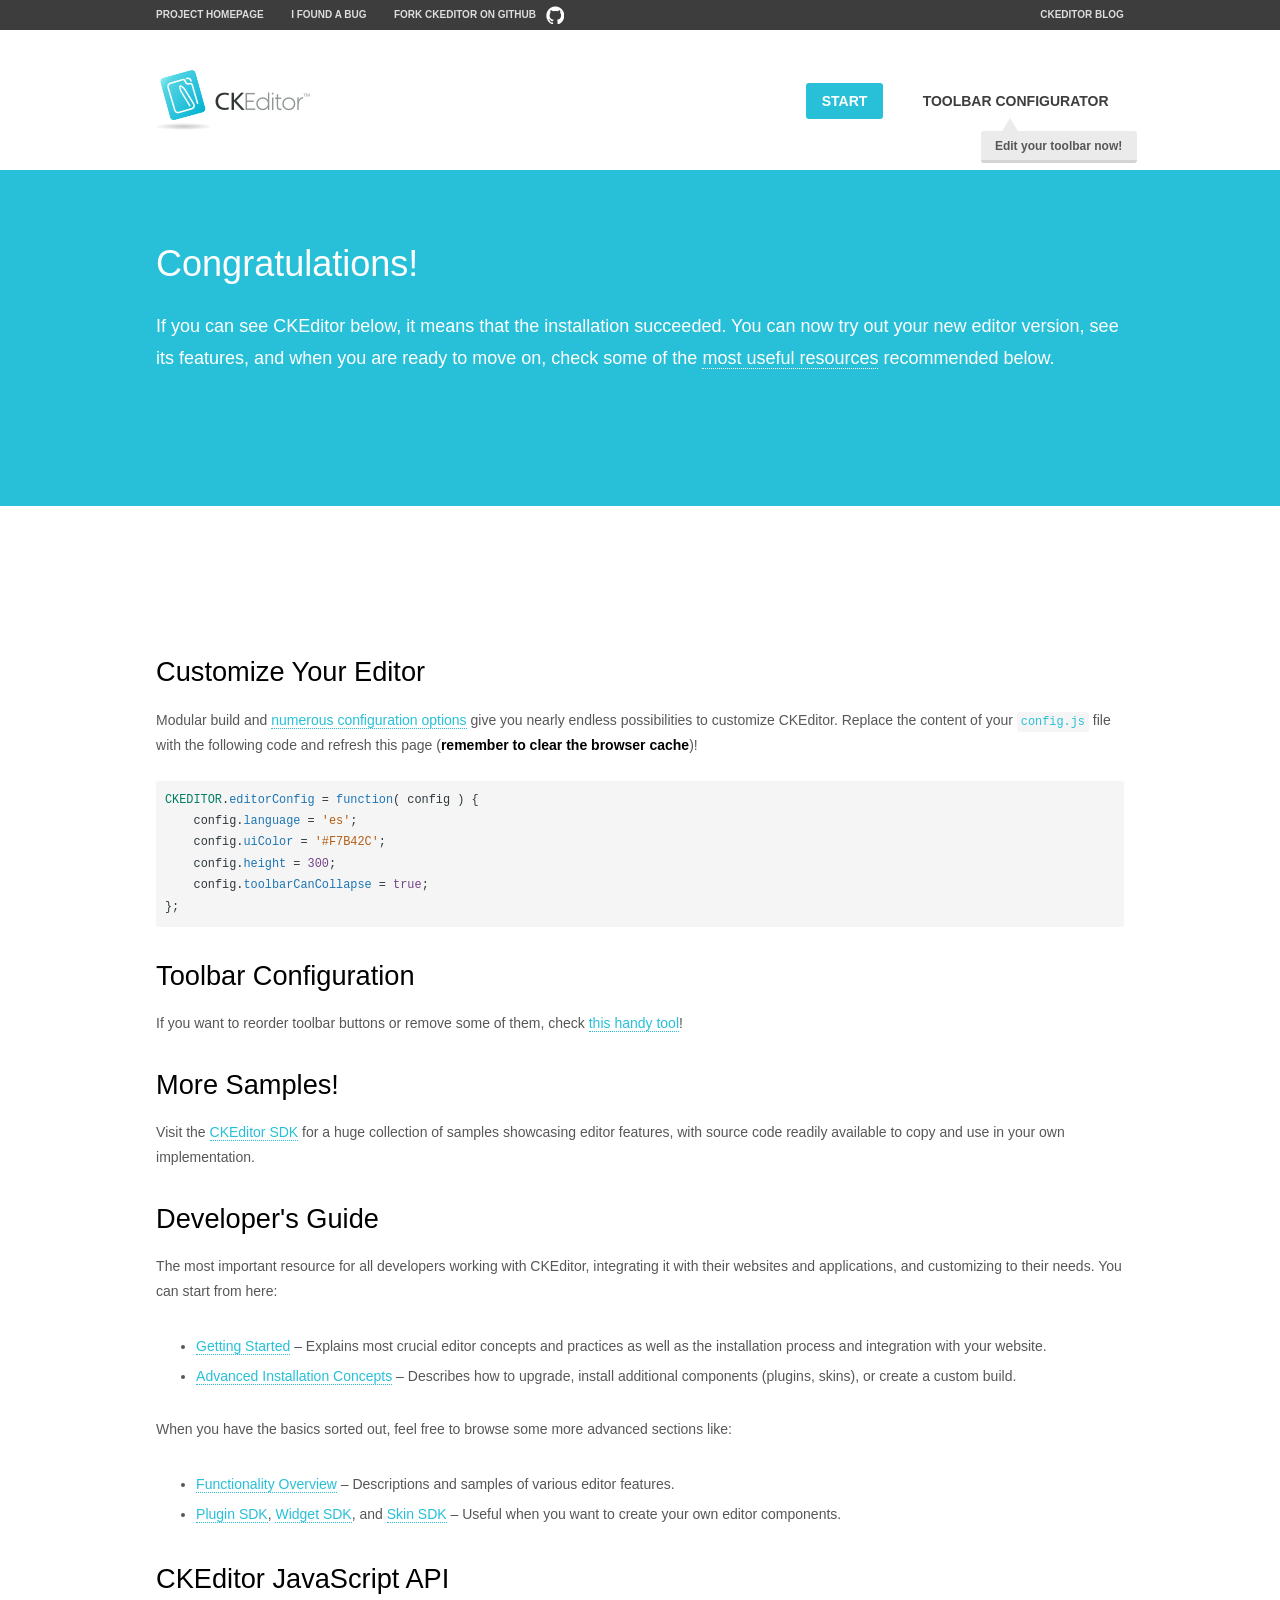
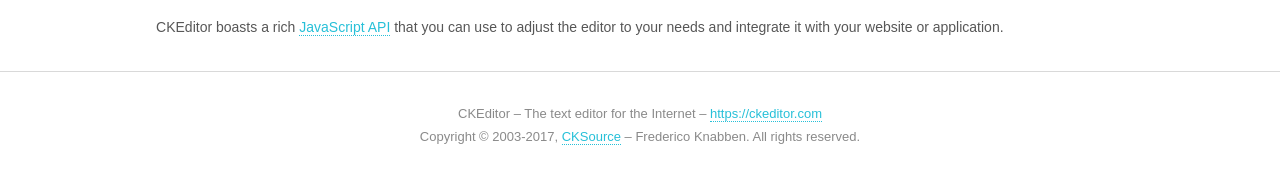
<file: ESL.Web/Scripts/Plugins/ckeditor/samples/index.html>
<!DOCTYPE html>
<!--
Copyright (c) 2003-2017, CKSource - Frederico Knabben. All rights reserved.
For licensing, see LICENSE.md or https://ckeditor.com/legal/ckeditor-oss-license
-->
<html>
<head>
	<meta charset="utf-8">
	<title>CKEditor Sample</title>
	<script src="../ckeditor.js"></script>
	<script src="js/sample.js"></script>
	<link rel="stylesheet" href="css/samples.css">
	<link rel="stylesheet" href="toolbarconfigurator/lib/codemirror/neo.css">
</head>
<body id="main">

<nav class="navigation-a">
	<div class="grid-container">
		<ul class="navigation-a-left grid-width-70">
			<li><a href="https://ckeditor.com/ckeditor-4/">Project Homepage</a></li>
			<li><a href="https://github.com/ckeditor/ckeditor-dev/issues">I found a bug</a></li>
			<li><a href="http://github.com/ckeditor/ckeditor-dev" class="icon-pos-right icon-navigation-a-github">Fork CKEditor on GitHub</a></li>
		</ul>
		<ul class="navigation-a-right grid-width-30">
			<li><a href="https://ckeditor.com/blog/">CKEditor Blog</a></li>
		</ul>
	</div>
</nav>

<header class="header-a">
	<div class="grid-container">
		<h1 class="header-a-logo grid-width-30">
			<a href="index.html"><img src="img/logo.png" alt="CKEditor Sample"></a>
		</h1>

		<nav class="navigation-b grid-width-70">
			<ul>
				<li><a href="index.html" class="button-a button-a-background">Start</a></li>
				<li><a href="toolbarconfigurator/index.html" class="button-a">Toolbar configurator <span class="balloon-a balloon-a-nw">Edit your toolbar now!</span></a></li>
			</ul>
		</nav>
	</div>
</header>

<main>
	<div class="adjoined-top">
		<div class="grid-container">
			<div class="content grid-width-100">
				<h1>Congratulations!</h1>
				<p>
					If you can see CKEditor below, it means that the installation succeeded.
					You can now try out your new editor version, see its features, and when you are ready to move on, check some of the <a href="#sample-customize">most useful resources</a> recommended below.
				</p>
			</div>
		</div>
	</div>
	<div class="adjoined-bottom">
		<div class="grid-container">
			<div class="grid-width-100">
				<div id="editor">
					<h1>Hello world!</h1>
					<p>I'm an instance of <a href="https://ckeditor.com">CKEditor</a>.</p>
				</div>
			</div>
		</div>
	</div>

	<div class="grid-container">
		<div class="content grid-width-100">
			<section id="sample-customize">
				<h2>Customize Your Editor</h2>
				<p>Modular build and <a href="https://docs.ckeditor.com/ckeditor4/docs/#!/guide/dev_configuration">numerous configuration options</a> give you nearly endless possibilities to customize CKEditor. Replace the content of your <code><a href="../config.js">config.js</a></code> file with the following code and refresh this page (<strong>remember to clear the browser cache</strong>)!</p>
		<pre class="cm-s-neo CodeMirror"><code><span style="padding-right: 0.1px;"><span class="cm-variable">CKEDITOR</span>.<span class="cm-property">editorConfig</span> <span class="cm-operator">=</span> <span class="cm-keyword">function</span>( <span class="cm-def">config</span> ) {</span>
<span style="padding-right: 0.1px;"><span class="cm-tab">	</span><span class="cm-variable-2">config</span>.<span class="cm-property">language</span> <span class="cm-operator">=</span> <span class="cm-string">'es'</span>;</span>
<span style="padding-right: 0.1px;"><span class="cm-tab">	</span><span class="cm-variable-2">config</span>.<span class="cm-property">uiColor</span> <span class="cm-operator">=</span> <span class="cm-string">'#F7B42C'</span>;</span>
<span style="padding-right: 0.1px;"><span class="cm-tab">	</span><span class="cm-variable-2">config</span>.<span class="cm-property">height</span> <span class="cm-operator">=</span> <span class="cm-number">300</span>;</span>
<span style="padding-right: 0.1px;"><span class="cm-tab">	</span><span class="cm-variable-2">config</span>.<span class="cm-property">toolbarCanCollapse</span> <span class="cm-operator">=</span> <span class="cm-atom">true</span>;</span>
<span style="padding-right: 0.1px;">};</span></code></pre>
			</section>

			<section>
				<h2>Toolbar Configuration</h2>
				<p>If you want to reorder toolbar buttons or remove some of them, check <a href="toolbarconfigurator/index.html">this handy tool</a>!</p>
			</section>

			<section>
				<h2>More Samples!</h2>
				<p>Visit the <a href="https://sdk.ckeditor.com">CKEditor SDK</a> for a huge collection of samples showcasing editor features, with source code readily available to copy and use in your own implementation.</p>
			</section>

			<section>
				<h2>Developer's Guide</h2>
				<p>The most important resource for all developers working with CKEditor, integrating it with their websites and applications, and customizing to their needs. You can start from here:</p>
				<ul>
					<li><a href="https://docs.ckeditor.com/ckeditor4/docs/#!/guide/dev_installation">Getting Started</a> &ndash; Explains most crucial editor concepts and practices as well as the installation process and integration with your website.</li>
					<li><a href="https://docs.ckeditor.com/ckeditor4/docs/#!/guide/dev_advanced_installation">Advanced Installation Concepts</a> &ndash; Describes how to upgrade, install additional components (plugins, skins), or create a custom build.</li>
				</ul>
					<p>When you have the basics sorted out, feel free to browse some more advanced sections like:</p>
				<ul>
					<li><a href="https://docs.ckeditor.com/ckeditor4/docs/#!/guide/dev_features">Functionality Overview</a> &ndash; Descriptions and samples of various editor features.</li>
					<li><a href="https://docs.ckeditor.com/ckeditor4/docs/#!/guide/plugin_sdk_intro">Plugin SDK</a>, <a href="https://docs.ckeditor.com/ckeditor4/docs/#!/guide/widget_sdk_intro">Widget SDK</a>, and <a href="https://docs.ckeditor.com/ckeditor4/docs/#!/guide/skin_sdk_intro">Skin SDK</a> &ndash; Useful when you want to create your own editor components.</li>
				</ul>
			</section>

			<section>
				<h2>CKEditor JavaScript API</h2>
				<p>CKEditor boasts a rich <a href="https://docs.ckeditor.com/ckeditor4/docs/#!/api">JavaScript API</a> that you can use to adjust the editor to your needs and integrate it with your website or application.</p>
			</section>
		</div>
	</div>
</main>

<footer class="footer-a grid-container">
	<div class="grid-container">
		<p class="grid-width-100">
			CKEditor &ndash; The text editor for the Internet &ndash; <a class="samples" href="https://ckeditor.com/">https://ckeditor.com</a>
		</p>
		<p class="grid-width-100" id="copy">
			Copyright &copy; 2003-2017, <a class="samples" href="https://cksource.com/">CKSource</a> &ndash; Frederico Knabben. All rights reserved.
		</p>
	</div>
</footer>
<script>
	initSample();
</script>

</body>
</html>
</file>
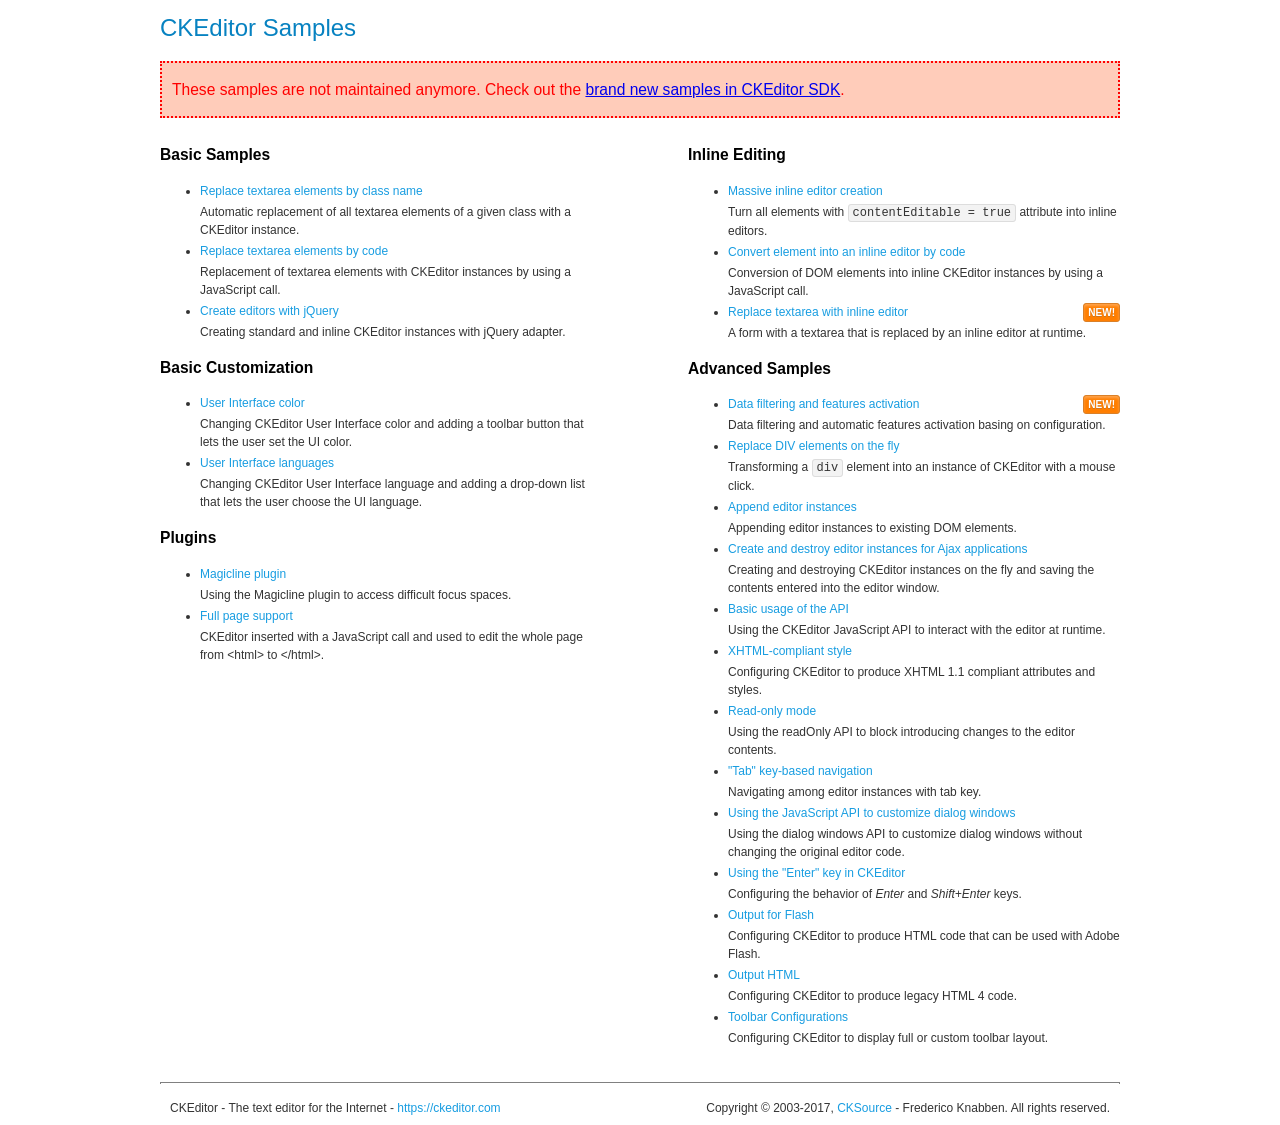
<file: ESL.Web/Scripts/Plugins/ckeditor/samples/old/index.html>
<!DOCTYPE html>
<!--
Copyright (c) 2003-2017, CKSource - Frederico Knabben. All rights reserved.
For licensing, see LICENSE.md or https://ckeditor.com/legal/ckeditor-oss-license
-->
<html>
<head>
	<meta charset="utf-8">
	<title>CKEditor Samples</title>
	<link rel="stylesheet" href="sample.css">
</head>
<body>
	<h1 class="samples">
		CKEditor Samples
	</h1>
	<div class="warning deprecated">
		These samples are not maintained anymore. Check out the <a href="https://sdk.ckeditor.com/">brand new samples in CKEditor SDK</a>.
	</div>
	<div class="twoColumns">
		<div class="twoColumnsLeft">
			<h2 class="samples">
				Basic Samples
			</h2>
			<dl class="samples">
				<dt><a class="samples" href="replacebyclass.html">Replace textarea elements by class name</a></dt>
				<dd>Automatic replacement of all textarea elements of a given class with a CKEditor instance.</dd>

				<dt><a class="samples" href="replacebycode.html">Replace textarea elements by code</a></dt>
				<dd>Replacement of textarea elements with CKEditor instances by using a JavaScript call.</dd>

				<dt><a class="samples" href="jquery.html">Create editors with jQuery</a></dt>
				<dd>Creating standard and inline CKEditor instances with jQuery adapter.</dd>
			</dl>

			<h2 class="samples">
				Basic Customization
			</h2>
			<dl class="samples">
				<dt><a class="samples" href="uicolor.html">User Interface color</a></dt>
				<dd>Changing CKEditor User Interface color and adding a toolbar button that lets the user set the UI color.</dd>

				<dt><a class="samples" href="uilanguages.html">User Interface languages</a></dt>
				<dd>Changing CKEditor User Interface language and adding a drop-down list that lets the user choose the UI language.</dd>
			</dl>


			<h2 class="samples">Plugins</h2>
<dl class="samples">
<dt><a class="samples" href="magicline/magicline.html">Magicline plugin</a></dt>
<dd>Using the Magicline plugin to access difficult focus spaces.</dd>

<dt><a class="samples" href="wysiwygarea/fullpage.html">Full page support</a></dt>
<dd>CKEditor inserted with a JavaScript call and used to edit the whole page from &lt;html&gt; to &lt;/html&gt;.</dd>
</dl>
		</div>
		<div class="twoColumnsRight">
			<h2 class="samples">
				Inline Editing
			</h2>
			<dl class="samples">
				<dt><a class="samples" href="inlineall.html">Massive inline editor creation</a></dt>
				<dd>Turn all elements with <code>contentEditable = true</code> attribute into inline editors.</dd>

				<dt><a class="samples" href="inlinebycode.html">Convert element into an inline editor by code</a></dt>
				<dd>Conversion of DOM elements into inline CKEditor instances by using a JavaScript call.</dd>

				<dt><a class="samples" href="inlinetextarea.html">Replace textarea with inline editor</a> <span class="new">New!</span></dt>
				<dd>A form with a textarea that is replaced by an inline editor at runtime.</dd>

				
			</dl>

			<h2 class="samples">
				Advanced Samples
			</h2>
			<dl class="samples">
				<dt><a class="samples" href="datafiltering.html">Data filtering and features activation</a> <span class="new">New!</span></dt>
				<dd>Data filtering and automatic features activation basing on configuration.</dd>

				<dt><a class="samples" href="divreplace.html">Replace DIV elements on the fly</a></dt>
				<dd>Transforming a <code>div</code> element into an instance of CKEditor with a mouse click.</dd>

				<dt><a class="samples" href="appendto.html">Append editor instances</a></dt>
				<dd>Appending editor instances to existing DOM elements.</dd>

				<dt><a class="samples" href="ajax.html">Create and destroy editor instances for Ajax applications</a></dt>
				<dd>Creating and destroying CKEditor instances on the fly and saving the contents entered into the editor window.</dd>

				<dt><a class="samples" href="api.html">Basic usage of the API</a></dt>
				<dd>Using the CKEditor JavaScript API to interact with the editor at runtime.</dd>

				<dt><a class="samples" href="xhtmlstyle.html">XHTML-compliant style</a></dt>
				<dd>Configuring CKEditor to produce XHTML 1.1 compliant attributes and styles.</dd>

				<dt><a class="samples" href="readonly.html">Read-only mode</a></dt>
				<dd>Using the readOnly API to block introducing changes to the editor contents.</dd>

				<dt><a class="samples" href="tabindex.html">"Tab" key-based navigation</a></dt>
				<dd>Navigating among editor instances with tab key.</dd>


				
<dt><a class="samples" href="dialog/dialog.html">Using the JavaScript API to customize dialog windows</a></dt>
<dd>Using the dialog windows API to customize dialog windows without changing the original editor code.</dd>

<dt><a class="samples" href="enterkey/enterkey.html">Using the &quot;Enter&quot; key in CKEditor</a></dt>
<dd>Configuring the behavior of <em>Enter</em> and <em>Shift+Enter</em> keys.</dd>

<dt><a class="samples" href="htmlwriter/outputforflash.html">Output for Flash</a></dt>
<dd>Configuring CKEditor to produce HTML code that can be used with Adobe Flash.</dd>

<dt><a class="samples" href="htmlwriter/outputhtml.html">Output HTML</a></dt>
<dd>Configuring CKEditor to produce legacy HTML 4 code.</dd>

<dt><a class="samples" href="toolbar/toolbar.html">Toolbar Configurations</a></dt>
<dd>Configuring CKEditor to display full or custom toolbar layout.</dd>

			</dl>
		</div>
	</div>
	<div id="footer">
		<hr>
		<p>
			CKEditor - The text editor for the Internet - <a class="samples" href="https://ckeditor.com/">https://ckeditor.com</a>
		</p>
		<p id="copy">
			Copyright &copy; 2003-2017, <a class="samples" href="https://cksource.com/">CKSource</a> - Frederico Knabben. All rights reserved.
		</p>
	</div>
</body>
</html>
</file>
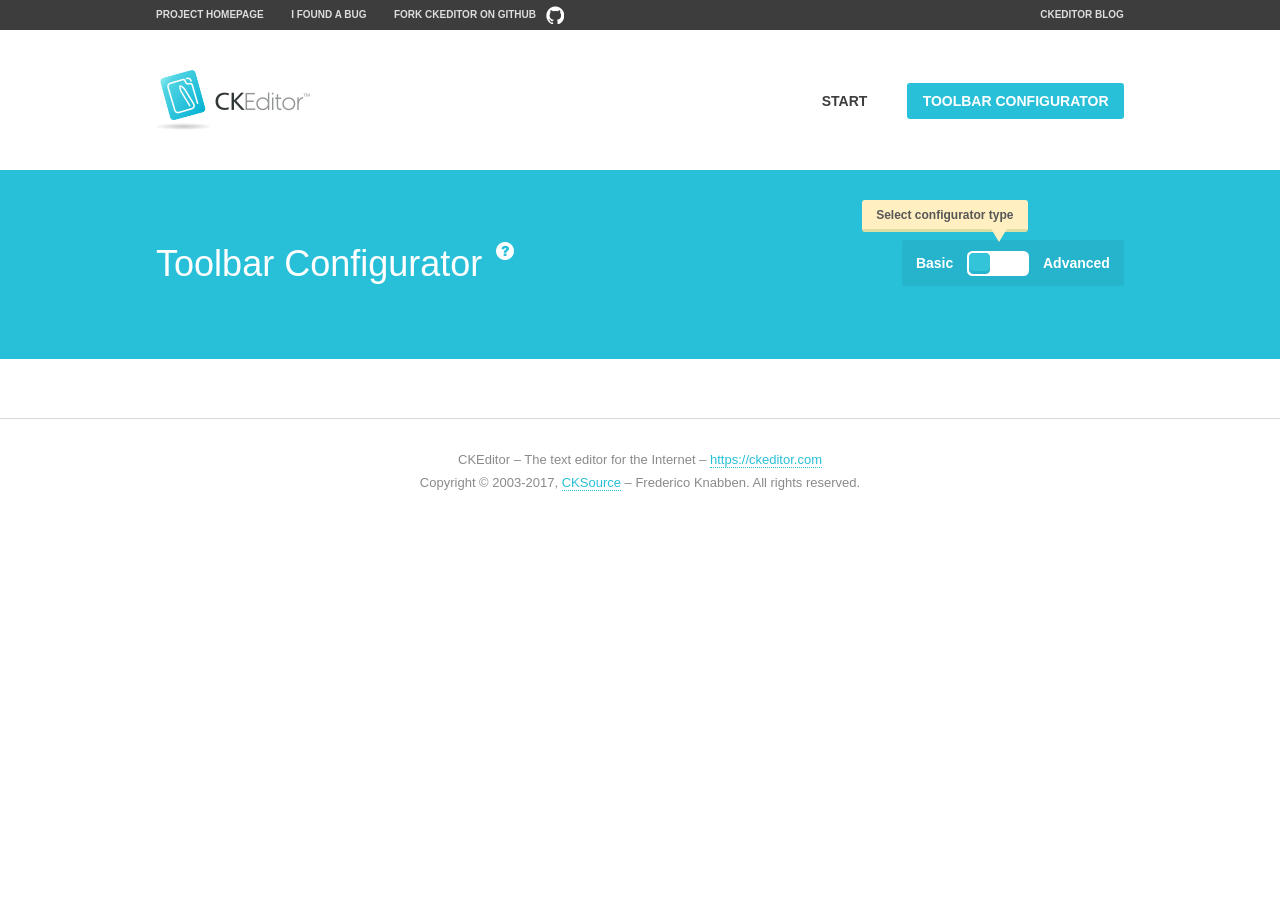
<file: ESL.Web/Scripts/Plugins/ckeditor/samples/toolbarconfigurator/index.html>
<!DOCTYPE html>
<!--
Copyright (c) 2003-2017, CKSource - Frederico Knabben. All rights reserved.
For licensing, see LICENSE.md or https://ckeditor.com/legal/ckeditor-oss-license
-->
<!--[if IE 8]><html class="ie8"><![endif]-->
<!--[if gt IE 8]><html><![endif]-->
<!--[if !IE]><!--><html><!--<![endif]-->
<head>
	<meta charset="utf-8">
	<title>Toolbar Configurator</title>
	<script src="../../ckeditor.js"></script>
	<script>
		if ( CKEDITOR.env.ie && CKEDITOR.env.version < 9 )
			CKEDITOR.tools.enableHtml5Elements( document );
	</script>
	<link rel="stylesheet" href="lib/codemirror/codemirror.css">
	<link rel="stylesheet" href="lib/codemirror/show-hint.css">
	<link rel="stylesheet" href="lib/codemirror/neo.css">
	<link rel="stylesheet" href="css/fontello.css">
	<link rel="stylesheet" href="../css/samples.css">
</head>
<body id="toolbar">

<nav class="navigation-a">
	<div class="grid-container">
		<ul class="navigation-a-left grid-width-70">
			<li><a href="https://ckeditor.com/ckeditor-4/">Project Homepage</a></li>
			<li><a href="https://github.com/ckeditor/ckeditor-dev/issues">I found a bug</a></li>
			<li><a href="http://github.com/ckeditor/ckeditor-dev" class="icon-pos-right icon-navigation-a-github">Fork CKEditor on GitHub</a></li>
		</ul>
		<ul class="navigation-a-right grid-width-30">
			<li><a href="https://ckeditor.com/blog/">CKEditor Blog</a></li>
		</ul>
	</div>
</nav>

<header class="header-a">
	<div class="grid-container">
		<h1 class="header-a-logo grid-width-30">
			<a href="../index.html"><img src="../img/logo.png" alt="CKEditor Logo"></a>
		</h1>
		<nav class="navigation-b grid-width-70">
			<ul>
				<li><a href="../index.html"  class="button-a">Start</a></li>
				<li><a href="index.html"  class="button-a button-a-background">Toolbar configurator</a></li>
			</ul>
		</nav>
	</div>
</header>

<main>
	<div class="adjoined-top">
		<div class="grid-container">
			<div class="content grid-width-100">
				<div class="grid-container-nested">
					<h1 class="grid-width-60">
						Toolbar Configurator
						<a href="#help-content" type="button" title="Configurator help" id="help" class="button-a button-a-background button-a-no-text icon-pos-left icon-question-mark">Help</a>
					</h1>

					<div class="grid-width-40 grid-switch-magic">
						<div class="switch">
							<span class="balloon-a balloon-a-se">Select configurator type</span>
							<input type="radio" name="radio" data-num="1" id="radio-basic" />
							<input type="radio" name="radio" data-num="2" id="radio-advanced" />
							<label data-for="1" for="radio-basic">Basic</label>
							<span class="switch-inner">
								<span class="handler"></span>
							</span>
							<label data-for="2" for="radio-advanced">Advanced</label>
						</div>
					</div>
				</div>
			</div>
		</div>
	</div>
	<div class="adjoined-bottom">
		<div class="grid-container">
			<div class="grid-width-100">
				<div class="editors-container">
					<div id="editor-basic"></div>
					<div id="editor-advanced"></div>
				</div>
			</div>
		</div>
	</div>

	<div class="grid-container configurator">
		<div class="content grid-width-100">
			<div class="configurator">
				<div>
					<div id="toolbarModifierWrapper"></div>
				</div>
			</div>
		</div>
	</div>

	<div id="help-content">
		<div class="grid-container">
			<div class="grid-width-100">
				<h2>What Am I Doing Here?</h2>

				<div class="grid-container grid-container-nested">
					<div class="basic">
						<div class="grid-width-50">
							<p>Arrange <a href="https://docs.ckeditor.com/ckeditor4/docs/#!/api/CKEDITOR.config-cfg-toolbarGroups">toolbar groups</a>, toggle <a href="https://docs.ckeditor.com/ckeditor4/docs/#!/api/CKEDITOR.config-cfg-removeButtons">button visibility</a> according to your needs and get your toolbar configuration.</p>
							<p>You can replace the content of the <a href="../../config.js"><code>config.js</code></a> file with the generated configuration. If you already set some configuration options you will need to merge both configurations.</p>
						</div>
						<div class="grid-width-50">
							<p>Read more about different ways of <a href="https://docs.ckeditor.com/ckeditor4/docs/#!/guide/dev_configuration">setting configuration</a> and do not forget about <strong>clearing browser cache</strong>.</p>
							<p>Arranging toolbar groups is the recommended way of configuring the toolbar, but if you need more freedom you can use the <a href="#advanced">advanced configurator</a>.</p>
						</div>
					</div>
					<div class="advanced" style="display: none;">
						<div class="grid-width-50">
							<p>With this code editor you can edit your <a href="https://docs.ckeditor.com/ckeditor4/docs/#!/api/CKEDITOR.config-cfg-toolbar">toolbar configuration</a> live.</p>
							<p>You can replace the content of the <a href="../../config.js"><code>config.js</code></a> file with the generated configuration. If you already set some configuration options you will need to merge both configurations.</p>
						</div>
						<div class="grid-width-50">
							<p>Read more about different ways of <a href="https://docs.ckeditor.com/ckeditor4/docs/#!/guide/dev_configuration">setting configuration</a> and do not forget about <strong>clearing browser cache</strong>.</p>
						</div>
					</div>
				</div>

				<p class="grid-container grid-container-nested">
					<button type="button" class="help-content-close grid-width-100 button-a button-a-background">Got it. Let's play!</button>
				</p>
			</div>
		</div>
	</div>
</main>

<footer class="footer-a grid-container">
	<p class="grid-width-100">
		CKEditor &ndash; The text editor for the Internet &ndash; <a class="samples" href="https://ckeditor.com/">https://ckeditor.com</a>
	</p>
	<p class="grid-width-100" id="copy">
		Copyright &copy; 2003-2017, <a class="samples" href="https://cksource.com/">CKSource</a> &ndash; Frederico Knabben. All rights reserved.
	</p>
</footer>

<script src="lib/codemirror/codemirror.js"></script>
<script src="lib/codemirror/javascript.js"></script>
<script src="lib/codemirror/show-hint.js"></script>

<script src="js/fulltoolbareditor.js"></script>
<script src="js/abstracttoolbarmodifier.js"></script>
<script src="js/toolbarmodifier.js"></script>
<script src="js/toolbartextmodifier.js"></script>
<script src="../js/sf.js"></script>

<script>
	( function() {
		'use strict';

		var mode = ( window.location.hash.substr( 1 ) === 'advanced' ) ? 'advanced' : 'basic',
			configuratorSection = CKEDITOR.document.findOne( 'main > .grid-container.configurator' ),
			basicInstruction = CKEDITOR.document.findOne( '#help-content .basic' ),
			advancedInstruction = CKEDITOR.document.findOne( '#help-content .advanced' ),

			// Configurator mode switcher.
			modeSwitchBasic = CKEDITOR.document.getById( 'radio-basic' ),
			modeSwitchAdvanced = CKEDITOR.document.getById( 'radio-advanced' );

		// Initial setup
		function updateSwitcher() {
			if ( mode === 'advanced' ) {
				modeSwitchAdvanced.$.checked = true;
			} else {
				modeSwitchBasic.$.checked = true;
			}
		}

		updateSwitcher();

		CKEDITOR.document.getWindow().on( 'hashchange', function( e ) {
			var hash = window.location.hash.substr( 1 );
			if ( !( hash === 'advanced' || hash === 'basic' ) ) {
				return;
			}
			mode = hash;
			onToolbarsDone( mode );
		} );

		CKEDITOR.document.getWindow().on( 'resize', function() {
			updateToolbar( ( mode === 'basic' ? toolbarModifier : toolbarTextModifier )[ 'editorInstance' ] );
		} );

		function onRefresh( modifier ) {
			modifier = modifier || this;

			if ( mode === 'basic' && modifier instanceof ToolbarConfigurator.ToolbarTextModifier ) {
				return;
			}

			// CodeMirror container becomes visible, so we need to refresh and to avoid rendering problems.
			if ( mode === 'advanced' && modifier instanceof ToolbarConfigurator.ToolbarTextModifier ) {
				modifier.codeContainer.refresh();
			}

			updateToolbar( modifier.editorInstance );
		}

		function updateToolbar( editor ) {
			var editorContainer = editor.container;

			// Not always editor is loaded.
			if ( !editorContainer ) {
				return;
			}

			var displayStyle = editorContainer.getStyle( 'display' );

			editorContainer.setStyle( 'display', 'block' );

			var newHeight = editorContainer.getSize( 'height' );

			var newMarginTop = parseInt( editorContainer.getComputedStyle( 'margin-top' ), 10 );
			newMarginTop = ( isNaN( newMarginTop ) ? 0 : Number( newMarginTop ) );

			var newMarginBottom = parseInt( editorContainer.getComputedStyle( 'margin-bottom' ), 10 );
			newMarginBottom = ( isNaN( newMarginBottom ) ? 0 : Number( newMarginBottom ) );

			var result = newHeight + newMarginTop + newMarginBottom;

			editorContainer.setStyle( 'display', displayStyle );

			editor.container.getAscendant( 'div' ).setStyle( 'height', result + 'px' );
		}

		var toolbarModifier = new ToolbarConfigurator.ToolbarModifier( 'editor-basic' );

		var done = 0;
		toolbarModifier.init( onToolbarInit );
		toolbarModifier.onRefresh = onRefresh;

		CKEDITOR.document.getById( 'toolbarModifierWrapper' ).append( toolbarModifier.mainContainer );

		var toolbarTextModifier = new ToolbarConfigurator.ToolbarTextModifier( 'editor-advanced' );
		toolbarTextModifier.init( onToolbarInit );
		toolbarTextModifier.onRefresh = onRefresh;

		function onToolbarInit() {
			if ( ++done === 2 ) {
				onToolbarsDone();

				positionSticky.watch( CKEDITOR.document.findOne( '.toolbar' ), function() {
					return mode === 'advanced';
				} );
			}
		}

		function onToolbarsDone() {
			if ( mode === 'basic' ) {
				toggleModeBasic( false );
			} else {
				toggleModeAdvanced( false );
			}

			updateSwitcher();

			setTimeout( function() {
				CKEDITOR.document.findOne( '.editors-container' ).addClass( 'active' );
				CKEDITOR.document.findOne( '#toolbarModifierWrapper' ).addClass( 'active' );
			}, 200 );
		}

		CKEDITOR.document.getById( 'toolbarModifierWrapper' ).append( toolbarTextModifier.mainContainer );

		function toogleModeSwitch( onElement, offElement, onModifier, offModifier ) {
			onElement.addClass( 'fancy-button-active' );
			offElement.removeClass( 'fancy-button-active' );

			onModifier.showUI();
			offModifier.hideUI();
		}

		function toggleModeBasic( callOnRefresh ) {
			callOnRefresh = ( callOnRefresh !== false );
			mode = 'basic';
			window.location.hash = '#basic';
			toogleModeSwitch( modeSwitchBasic, modeSwitchAdvanced, toolbarModifier, toolbarTextModifier );

			configuratorSection.removeClass( 'freed-width' );
			basicInstruction.show();
			advancedInstruction.hide();

			callOnRefresh && onRefresh( toolbarModifier );
		}

		function toggleModeAdvanced( callOnRefresh ) {
			callOnRefresh = ( callOnRefresh !== false );
			mode = 'advanced';
			window.location.hash = '#advanced';
			toogleModeSwitch( modeSwitchAdvanced, modeSwitchBasic, toolbarTextModifier, toolbarModifier );

			configuratorSection.addClass( 'freed-width' );
			advancedInstruction.show();
			basicInstruction.hide();

			callOnRefresh && onRefresh( toolbarTextModifier );
		}

		modeSwitchBasic.on( 'click', toggleModeBasic );
		modeSwitchAdvanced.on( 'click', toggleModeAdvanced );

		//
		// Position:sticky for the toolbar.
		//

		// Will make elements behave like they were styled with position:sticky.
		var positionSticky = {
			// Store object: {
			// 		element: CKEDITOR.dom.element, // Element which will float.
			// 		placeholder: CKEDITOR.dom.element, // Placeholder which is place to prevent page bounce.
			// 		isFixed: boolean // Whether element float now.
			// }
			watched: [],

			active: [],

			staticContainer: null,

			init: function() {
				var element = CKEDITOR.dom.element.createFromHtml(
					'<div class="staticContainer">' +
						'<div class="grid-container" >' +
							'<div class="grid-width-100">' +
								'<div class="inner"></div>' +
							'</div>' +
						'</div>' +
					'</div>' );

				this.staticContainer = element.findOne( '.inner' );

				CKEDITOR.document.getBody().append( element );
			},

			watch: function( element, preventFunc ) {
				this.watched.push( {
					element: element,
					placeholder: new CKEDITOR.dom.element( 'div' ),
					isFixed: false,
					preventFunc: preventFunc
				} );
			},

			checkAll: function() {
				for ( var i = 0; i < this.watched.length; i++ ) {
					this.check( this.watched[ i ] );
				}
			},

			check: function( element ) {
				var isFixed = element.isFixed;
				var shouldBeFixed = this.shouldBeFixed( element );

				// Nothing to be done.
				if ( isFixed === shouldBeFixed ) {
					return;
				}

				var placeholder = element.placeholder;

				if ( isFixed ) {
					// Unfixing.

					element.element.insertBefore( placeholder );
					placeholder.remove();

					element.element.removeStyle( 'margin' );

					this.active.splice( CKEDITOR.tools.indexOf( this.active, element ), 1 );

				} else {
					// Fixing.
					placeholder.setStyle( 'width', element.element.getSize( 'width' ) + 'px' );
					placeholder.setStyle( 'height', element.element.getSize( 'height' ) + 'px' );
					placeholder.setStyle( 'margin-bottom', element.element.getComputedStyle( 'margin-bottom' ) );
					placeholder.setStyle( 'display', element.element.getComputedStyle( 'display' ) );
					placeholder.insertAfter( element.element );

					this.staticContainer.append( element.element );

					this.active.push( element );
				}

				element.isFixed = !element.isFixed;
			},

			shouldBeFixed: function( element ) {
				if ( element.preventFunc && element.preventFunc() ) {
					return false;
				}

				// If element is already fixed we are checking it's placeholder.
				var related = ( element.isFixed ? element.placeholder : element.element ),
					clientRect = related.$.getBoundingClientRect(),
					staticHeight = this.staticContainer.getSize('height' ),
					elemHeight = element.element.getSize( 'height' );

				if ( element.isFixed ) {
					return ( clientRect.top + elemHeight < staticHeight );
				} else {
					return ( clientRect.top < staticHeight );
				}
			}
		};

		positionSticky.init();

		CKEDITOR.document.getWindow().on( 'scroll',
			new CKEDITOR.tools.eventsBuffer( 100, positionSticky.checkAll, positionSticky ).input
		);

		// Make the toolbar sticky.
		positionSticky.watch( CKEDITOR.document.findOne( '.editors-container' ) );

		// Help button and help-content.
		( function() {
			var helpButton = CKEDITOR.document.getById( 'help' ),
				helpContent = CKEDITOR.document.getById( 'help-content' );

			// Don't show help button on IE8 because it's unsupported by Pico Modal.
			if ( CKEDITOR.env.ie && CKEDITOR.env.version == 8 ) {
				helpButton.hide();
			} else {
				// Display help modal when the button is clicked.
				helpButton.on( 'click', function( evt ) {
					SF.modal( {
						// Clone modal content from DOM.
						content: helpContent.getHtml(),

						afterCreate: function( modal ) {
							// Enable modal content button to close the modal.
							new CKEDITOR.dom.element( modal.modalElem() ).findOne( '.help-content-close' ).once( 'click', modal.close );
						}
					} ).show();
				} );
			}
		} )();
	} )();
</script>
</body>
</html>
</file>
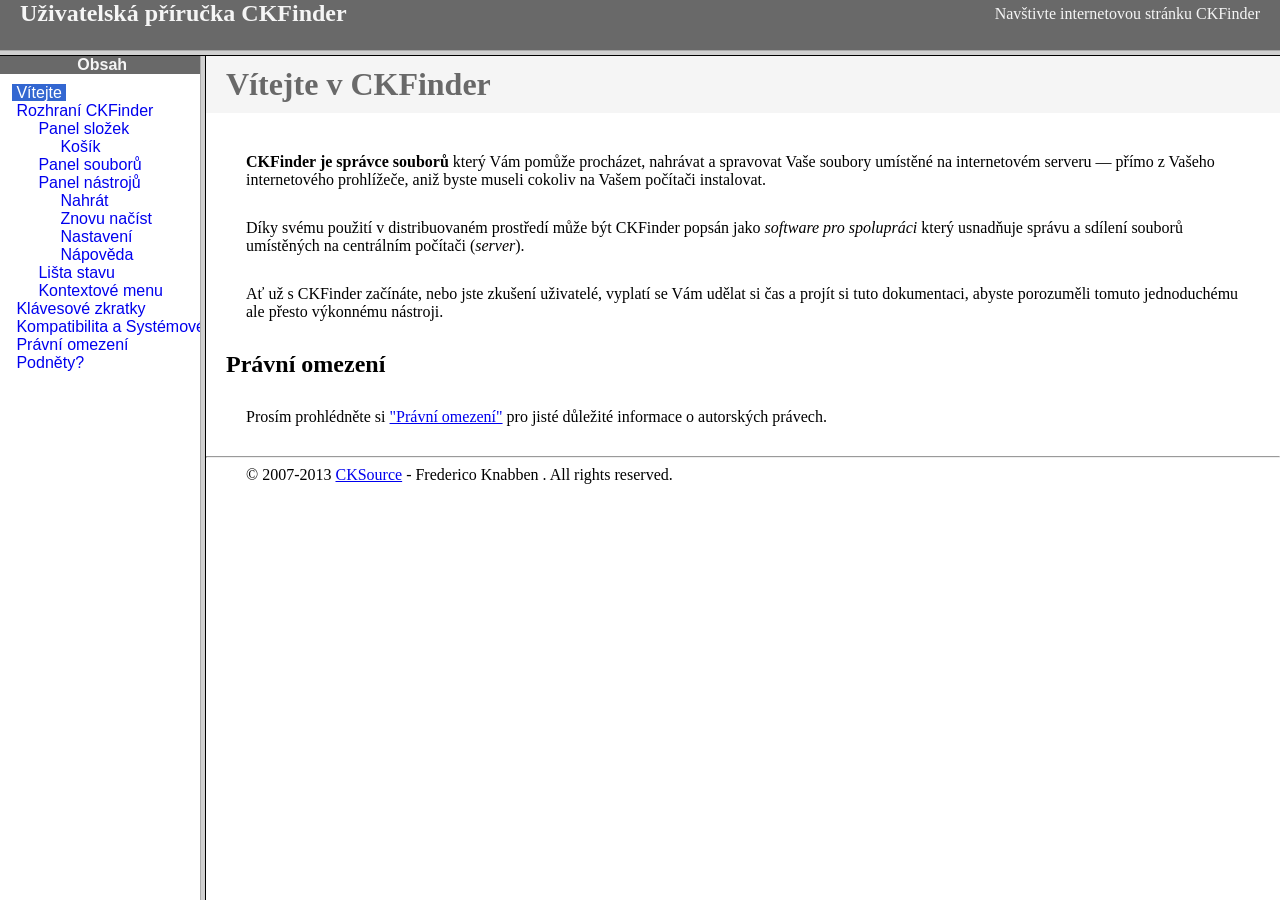
<file: ESL.Web/Scripts/Plugins/ckfinder/help/cs/index.html>
<!DOCTYPE HTML PUBLIC "-//W3C//DTD HTML 4.01 Frameset//EN" "http://www.w3.org/TR/html4/frameset.dtd">
<html lang="cs">
<head>
	<title>Uživatelská příručka CKFinder</title>
	<meta name="robots" content="noindex, nofollow">
	<meta http-equiv="Content-Type" content="text/html; charset=utf-8">
	<style type="text/css">
		frame {border-color:#f5f5f5}
	</style>
</head>
<frameset rows="50,*">
	<frame src="files/header.html" noresize="noresize" frameborder="0">
	<frameset cols="200,*">
			<frame src="files/toc.html">
			<frame src="files/001.html" name="CKDocsMain">
	</frameset>
</frameset>
</html>
</file>
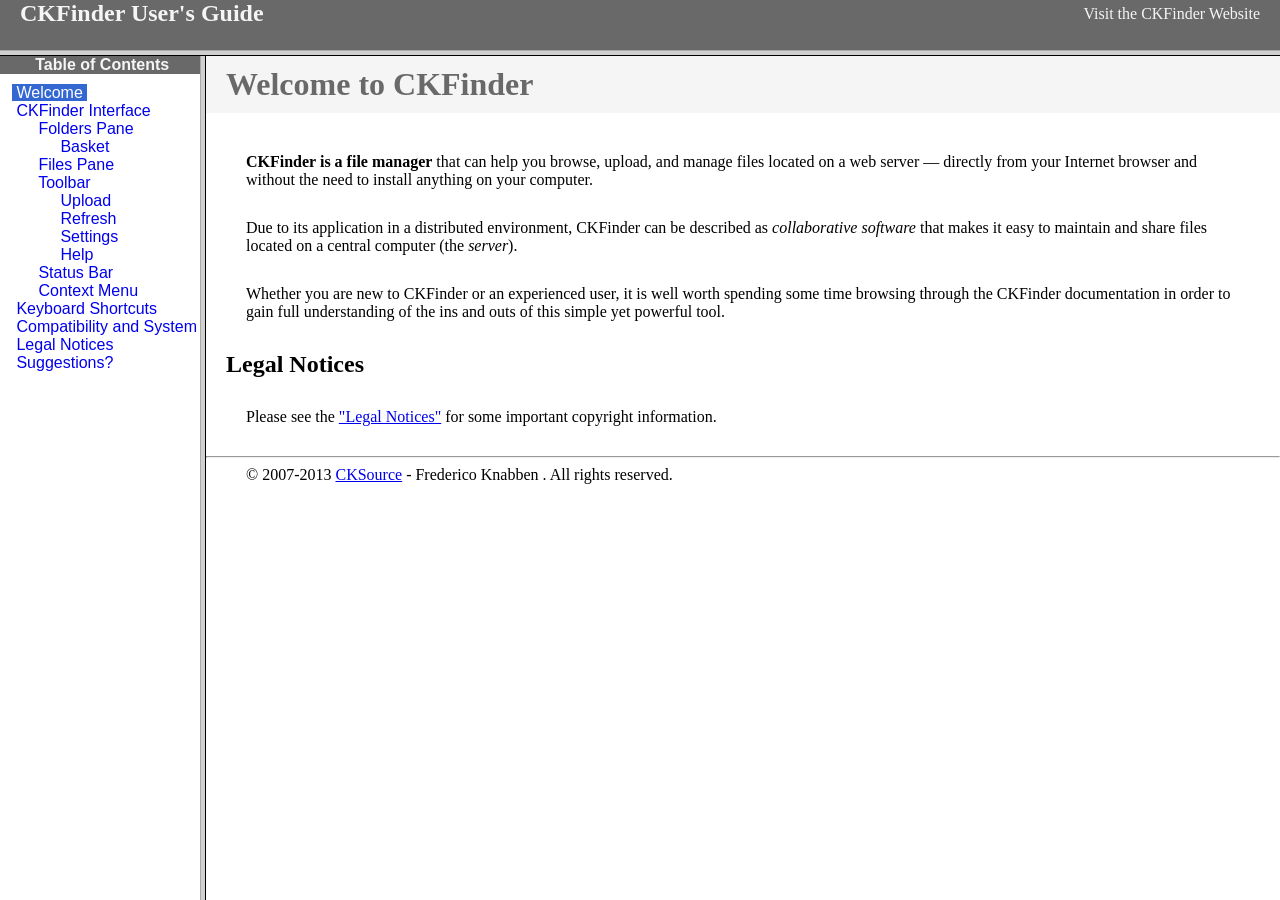
<file: ESL.Web/Scripts/Plugins/ckfinder/help/en/index.html>
<!DOCTYPE HTML PUBLIC "-//W3C//DTD HTML 4.01 Frameset//EN" "http://www.w3.org/TR/html4/frameset.dtd">
<html lang="en">
<head>
	<title>CKFinder User's Guide</title>
	<meta name="robots" content="noindex, nofollow">
	<meta http-equiv="Content-Type" content="text/html; charset=utf-8">
	<style type="text/css">
		frame {border-color:#f5f5f5}
	</style>
</head>
<frameset rows="50,*">
	<frame src="files/header.html" noresize="noresize" frameborder="0">
	<frameset cols="200,*">
			<frame src="files/toc.html">
			<frame src="files/001.html" name="CKDocsMain">
	</frameset>
</frameset>
</html>
</file>
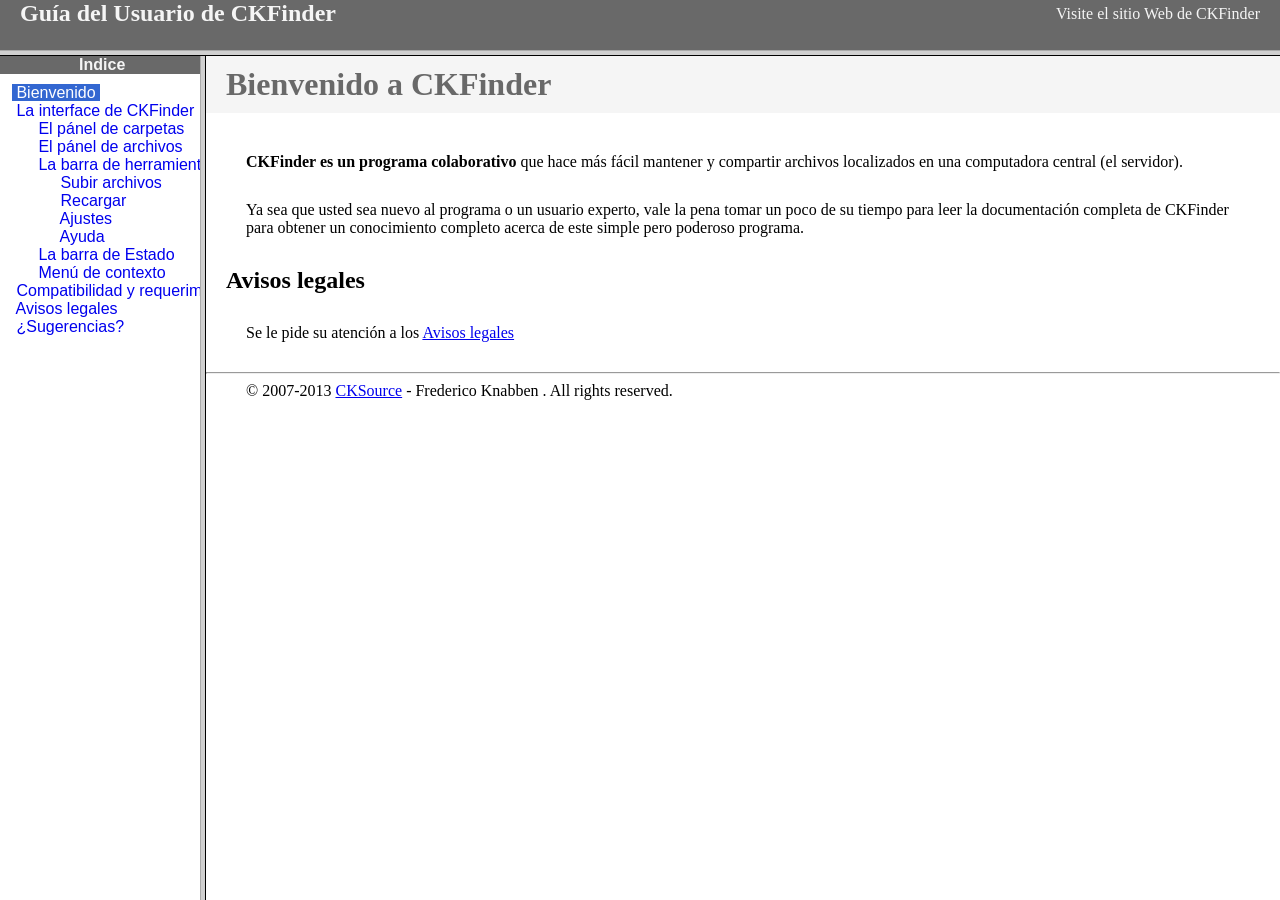
<file: ESL.Web/Scripts/Plugins/ckfinder/help/es-mx/index.html>
<!DOCTYPE HTML PUBLIC "-//W3C//DTD HTML 4.01 Frameset//EN" "http://www.w3.org/TR/html4/frameset.dtd">
<html lang="es-mx">
<head>
	<title>Gu&iacute;a para el usuario de CKFinder</title>
	<meta http-equiv="Content-Type" content="text/html; charset=utf-8">
	<meta name="robots" content="noindex, nofollow">
	<style type="text/css">
		frame {border-color:#f5f5f5}
	</style>
</head>
<frameset rows="50,*">
	<frame src="files/header.html" noresize="noresize" frameborder="0">
	<frameset cols="200,*">
			<frame src="files/toc.html">
			<frame src="files/001.html" name="CKDocsMain">
	</frameset>
</frameset>
</html>
</file>
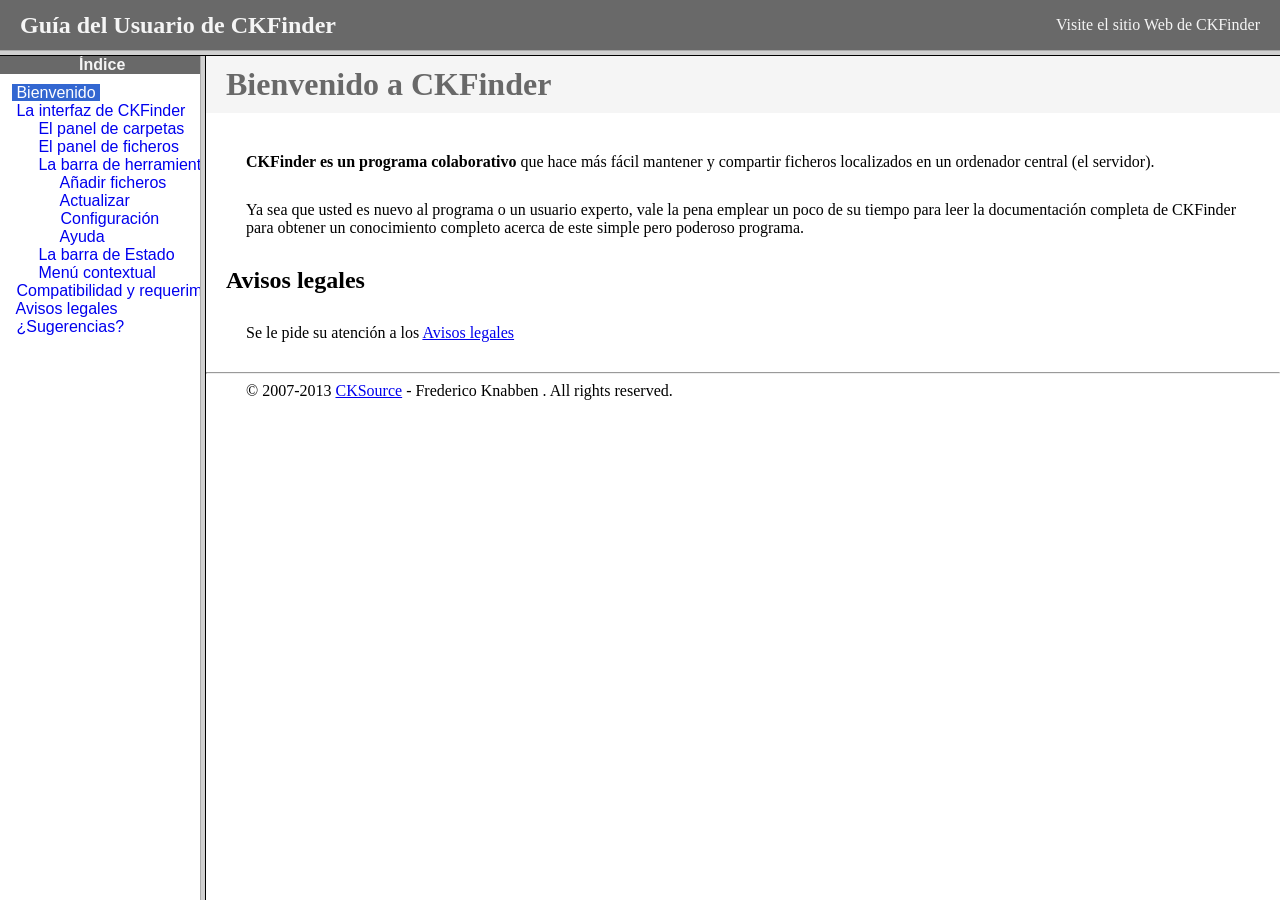
<file: ESL.Web/Scripts/Plugins/ckfinder/help/es/index.html>
<!DOCTYPE HTML PUBLIC "-//W3C//DTD HTML 4.01 Frameset//EN" "http://www.w3.org/TR/html4/frameset.dtd">
<html lang="es">
<head>
	<title>Gu&iacute;a para el usuario de CKFinder</title>
	<meta http-equiv="Content-Type" content="text/html; charset=utf-8">
	<meta name="robots" content="noindex, nofollow">
	<style type="text/css">
		frame {border-color:#f5f5f5}
	</style>
</head>
<frameset rows="50,*">
	<frame src="files/header.html" noresize="noresize" frameborder="0">
	<frameset cols="200,*">
			<frame src="files/toc.html">
			<frame src="files/001.html" name="CKDocsMain">
	</frameset>
</frameset>
</html>
</file>
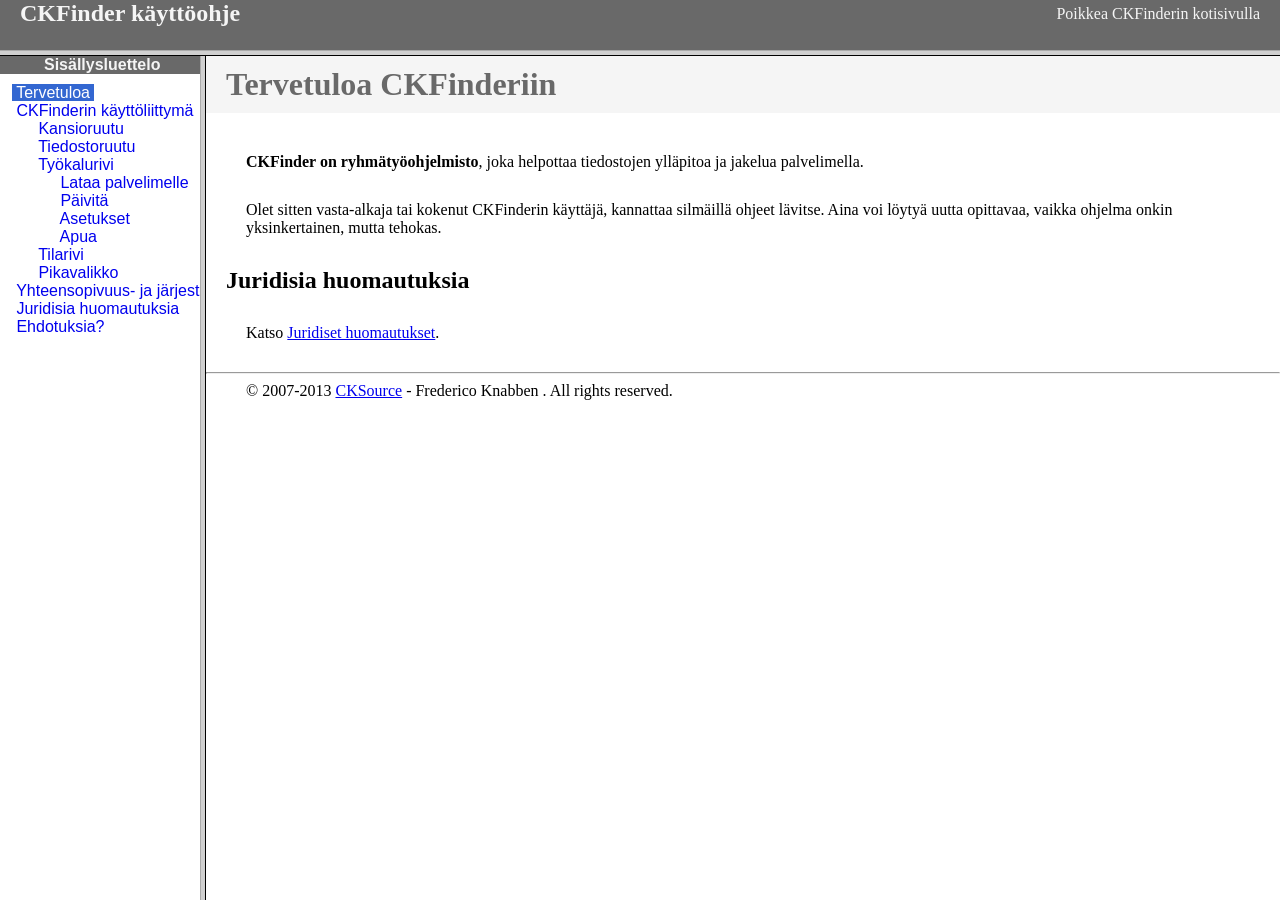
<file: ESL.Web/Scripts/Plugins/ckfinder/help/fi/index.html>
<!DOCTYPE HTML PUBLIC "-//W3C//DTD HTML 4.01 Frameset//EN" "http://www.w3.org/TR/html4/frameset.dtd">
<html lang="fi">
<head>
	<title>CKFinder käyttöohje</title>
	<meta http-equiv="Content-Type" content="text/html; charset=utf-8">
	<meta name="robots" content="noindex, nofollow">
	<style type="text/css">
		frame {border-color:#f5f5f5}
	</style>
</head>
<frameset rows="50,*">
	<frame src="files/header.html" noresize="noresize" frameborder="0">
	<frameset cols="200,*">
			<frame src="files/toc.html">
			<frame src="files/001.html" name="CKDocsMain">
	</frameset>
</frameset>
</html>
</file>
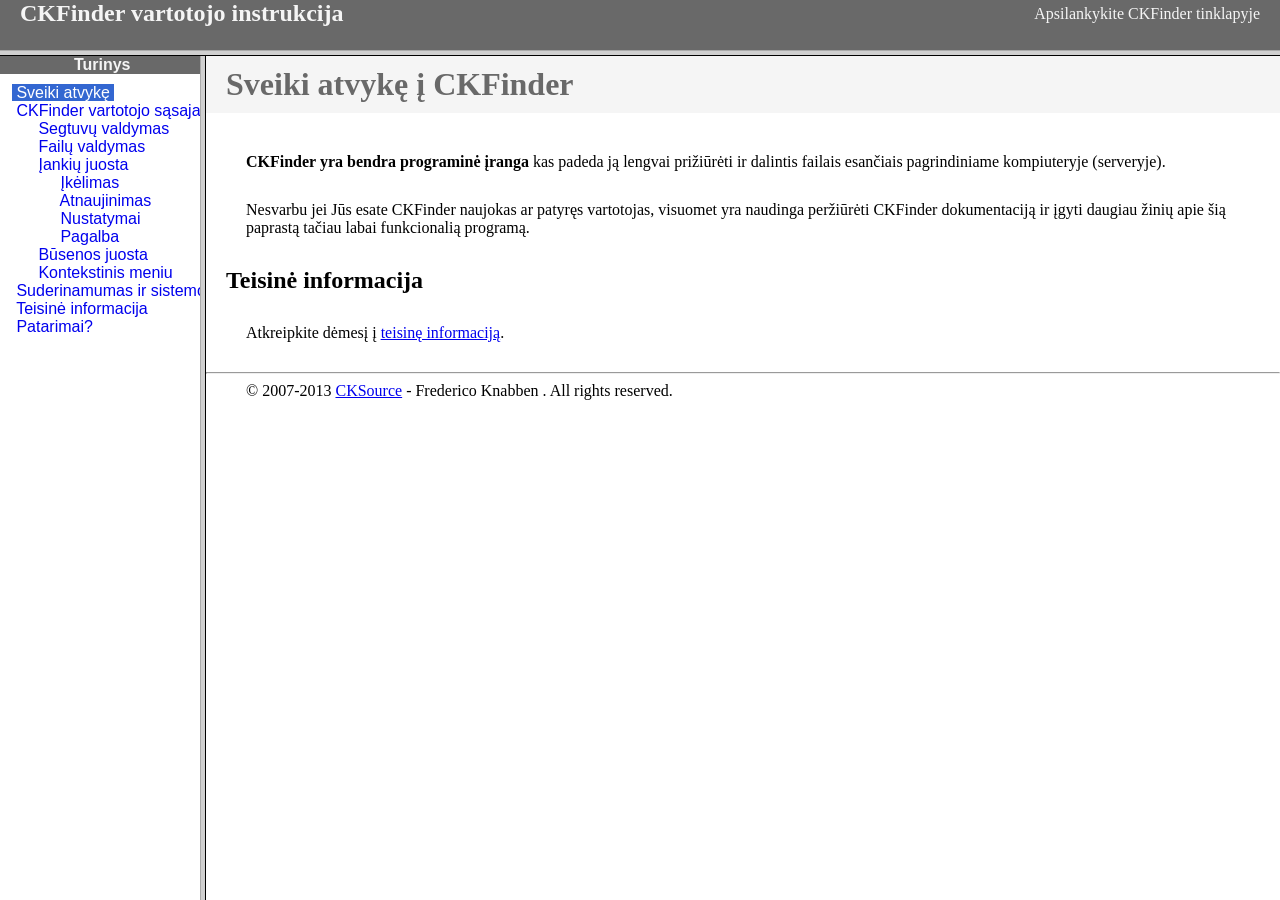
<file: ESL.Web/Scripts/Plugins/ckfinder/help/lt/index.html>
<!DOCTYPE HTML PUBLIC "-//W3C//DTD HTML 4.01 Frameset//EN" "http://www.w3.org/TR/html4/frameset.dtd">
<html lang="lt">
<head>
	<title>CKFinder User's Guide</title>
	<meta http-equiv="Content-Type" content="text/html; charset=utf-8">
	<meta name="robots" content="noindex, nofollow">
	<style type="text/css">
		frame {border-color:#f5f5f5}
	</style>
</head>
<frameset rows="50,*">
	<frame src="files/header.html" noresize="noresize" frameborder="0">
	<frameset cols="200,*">
			<frame src="files/toc.html">
			<frame src="files/001.html" name="CKDocsMain">
	</frameset>
</frameset>
</html>
</file>
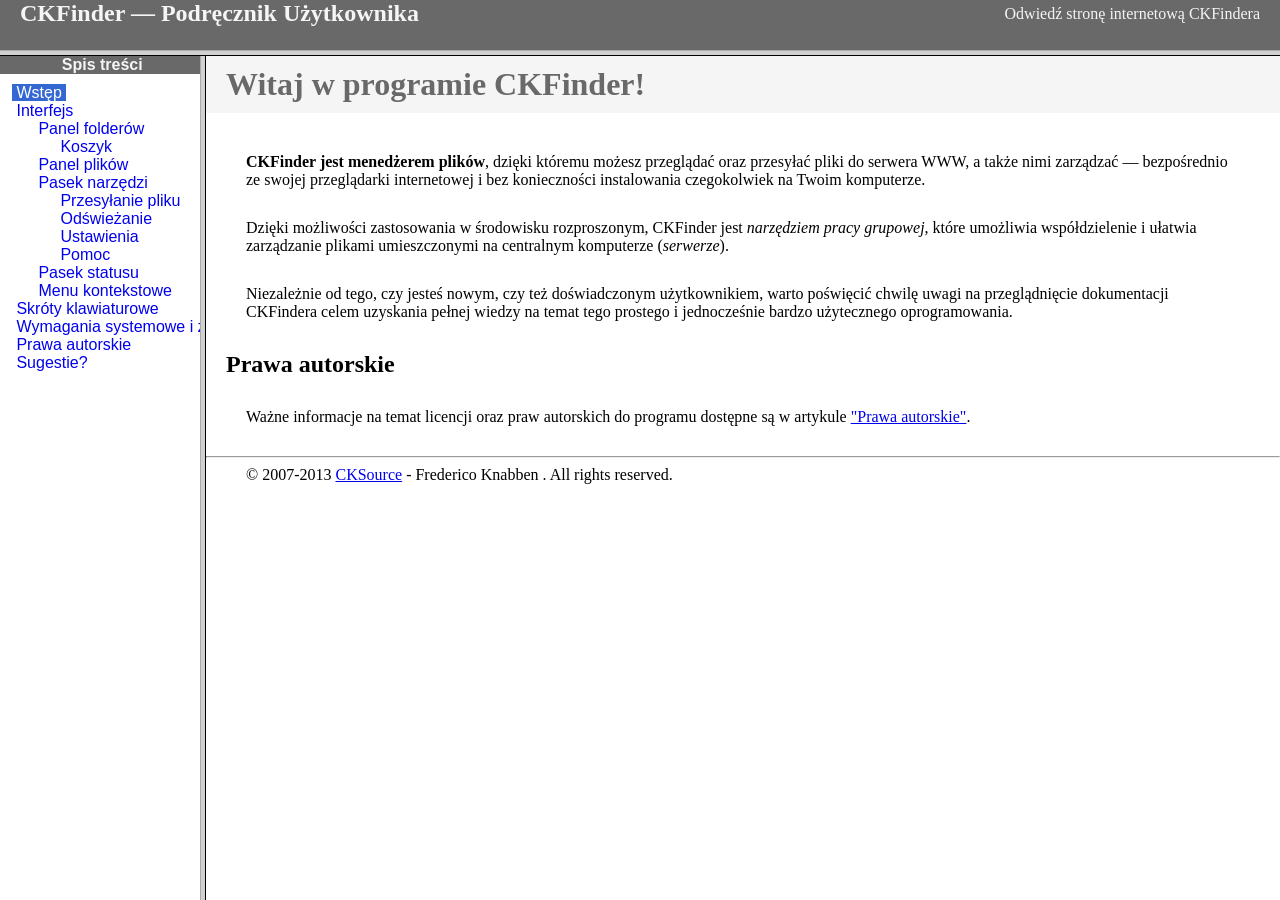
<file: ESL.Web/Scripts/Plugins/ckfinder/help/pl/index.html>
<!DOCTYPE HTML PUBLIC "-//W3C//DTD HTML 4.01 Frameset//EN" "http://www.w3.org/TR/html4/frameset.dtd">
<html lang="pl">
<head>
	<title>CKFinder &mdash; Podręcznik Użytkownika</title>
	<meta http-equiv="Content-Type" content="text/html; charset=utf-8">
	<meta name="robots" content="noindex, nofollow">
	<style type="text/css">
		frame {border-color:#f5f5f5}
	</style>
</head>
<frameset rows="50,*">
	<frame src="files/header.html" noresize="noresize" frameborder="0">
	<frameset cols="200,*">
			<frame src="files/toc.html">
			<frame src="files/001.html" name="CKDocsMain">
	</frameset>
</frameset>
</html>
</file>
<file: ESL.Web/Scripts/Plugins/ckeditor/samples/css/samples.css>
/**
 * @license Copyright (c) 2003-2017, CKSource - Frederico Knabben. All rights reserved.
 * For licensing, see LICENSE.md or https://ckeditor.com/legal/ckeditor-oss-license
 */
@media (max-width: 900px) {
  .global-is-mobile-hidden {
    display: none !important;
  }
}
article,
aside,
details,
figcaption,
figure,
footer,
header,
hgroup,
main,
menu,
nav,
section {
  display: block;
}
body,
html {
  margin: 0;
  padding: 0;
  font: 16px / 1.8 Arial, 'Helvetica Neue', Helvetica, sans-serif;
  font-weight: 300;
  color: #575757;
}
.grid-width-10 {
  width: 10%;
}
.grid-width-20 {
  width: 20%;
}
.grid-width-30 {
  width: 30%;
}
.grid-width-40 {
  width: 40%;
}
.grid-width-50 {
  width: 50%;
}
.grid-width-60 {
  width: 60%;
}
.grid-width-70 {
  width: 70%;
}
.grid-width-80 {
  width: 80%;
}
.grid-width-90 {
  width: 90%;
}
.grid-width-100 {
  width: 100%;
}
@media (max-width: 900px) {
  .grid-width-10,
  .grid-width-20,
  .grid-width-30,
  .grid-width-40,
  .grid-width-50,
  .grid-width-60,
  .grid-width-70,
  .grid-width-80,
  .grid-width-90,
  .grid-width-100 {
    width: 100%;
  }
}
*[class*="grid-width"] {
  -webkit-box-sizing: border-box;
  -moz-box-sizing: border-box;
  box-sizing: border-box;
  padding-left: 4%;
  padding-right: 4%;
  float: left;
}
*[class*="grid-width"]:after,
.grid-container:after,
*[class*="grid-width"]:before,
.grid-container:before {
  content: '';
  display: block;
  overflow: hidden;
  visibility: hidden;
  font-size: 0;
  line-height: 0;
  width: 0;
  height: 0;
}
*[class*="grid-width"]:after,
.grid-container:after {
  clear: both;
}
.grid-container {
  -webkit-box-sizing: border-box;
  -moz-box-sizing: border-box;
  box-sizing: border-box;
  margin-left: auto;
  margin-right: auto;
}
.grid-container-nested *[class*="grid-width"]:first-child {
  padding-left: 0;
}
.grid-container-nested *[class*="grid-width"]:last-child {
  padding-right: 0;
}
@media (max-width: 900px) {
  .grid-container-nested *[class*="grid-width"]:first-child {
    padding-left: 4%;
  }
  .grid-container-nested *[class*="grid-width"]:last-child {
    padding-right: 4%;
  }
}
.header-a {
  min-height: 140px;
  overflow: hidden;
}
.header-a .header-a-logo {
  margin: 40px 0 0;
}
@media (max-width: 900px) {
  .header-a .header-a-logo {
    text-align: center;
  }
}
.header-a .header-a-logo img {
  border: transparent;
}
.navigation-a {
  height: 30px;
  background: #3D3D3D;
  position: absolute;
  left: 0;
  right: 0;
  top: 0;
  padding: 0;
  overflow: hidden;
}
@media (max-width: 900px) {
  .navigation-a {
    text-align: center;
  }
}
.navigation-a ul {
  list-style: none;
  margin: 0;
  overflow: hidden;
}
.navigation-a ul li,
.navigation-a ul li a {
  display: inline-block;
}
@media (max-width: 900px) {
  .navigation-a ul {
    width: auto;
    text-overflow: ellipsis;
    white-space: nowrap;
    display: inline-block;
    float: none;
  }
  .navigation-a ul:before,
  .navigation-a ul:after {
    display: none;
  }
}
.navigation-a ul.navigation-a-left {
  text-align: left;
}
@media (max-width: 900px) {
  .navigation-a ul.navigation-a-left {
    padding-right: 0;
  }
}
.navigation-a ul.navigation-a-right {
  text-align: right;
}
@media (max-width: 900px) {
  .navigation-a ul.navigation-a-right {
    padding-left: 23px;
  }
}
.navigation-a ul li + li {
  margin-left: 23px;
}
.navigation-a ul li a {
  font-size: 10px;
  font-size: 0.625rem;
  line-height: 18px;
  line-height: 1.13rem;
  line-height: 30px;
  float: left;
  color: #ddd;
  font-weight: bold;
  text-decoration: none;
  text-transform: uppercase;
}
.navigation-a ul li a:hover {
  cursor: pointer;
  color: #fff;
}
.icon-navigation-a-github:before,
.icon-navigation-a-github:after {
  background-image: url("[data-uri]");
}
.navigation-b {
  text-align: right;
  margin: 52px 0 0;
  overflow: visible;
}
@media (max-width: 900px) {
  .navigation-b {
    text-align: center;
    margin-top: 20px;
    padding: 0;
  }
}
.navigation-b ul {
  padding: 0;
  list-style: none;
  margin: 0;
  overflow: visible;
}
.navigation-b ul li,
.navigation-b ul li a {
  display: inline-block;
}
@media (max-width: 900px) {
  .navigation-b ul {
    display: table;
    width: 100%;
    padding-bottom: 1.5em;
  }
}
@media (max-width: 900px) {
  .navigation-b ul li {
    display: table-row;
  }
}
.navigation-b ul li + li {
  margin-left: 20px;
}
@media (max-width: 900px) {
  .navigation-b ul li + li {
    margin-left: 0;
  }
}
.navigation-b ul li a {
  -webkit-box-sizing: border-box;
  -moz-box-sizing: border-box;
  box-sizing: border-box;
  text-transform: uppercase;
  text-decoration: none;
  outline: none;
}
@media (max-width: 900px) {
  .navigation-b ul li a {
    width: 100%;
    -webkit-border-radius: 0;
    -webkit-background-clip: padding-box;
    -moz-border-radius: 0;
    -moz-background-clip: padding;
    border-radius: 0;
    background-clip: padding-box;
  }
}
.footer-a {
  font-size: 13px;
  font-size: 0.8125rem;
  line-height: 23.4px;
  line-height: 1.46rem;
  padding-top: 2.25em;
  padding-bottom: 2.25em;
  overflow: hidden;
  color: #8a8a8a;
}
.footer-a a {
  color: #27C0D8;
  text-decoration: none;
  border-bottom: 1px dotted #27C0D8;
}
.footer-a a:hover {
  color: #23adc2;
}
.footer-a p {
  margin: 0;
  display: inline-block;
  text-align: center;
}
.content {
  font-size: 14px;
  font-size: 0.875rem;
  line-height: 25.2px;
  line-height: 1.57rem;
  overflow: hidden;
  padding-top: 1.5em;
  padding-bottom: 1.5em;
}
.content p {
  margin: 0.75em 0;
}
.content ul,
.content ol,
.content pre,
.content blockquote,
.content textarea:not([class^="cke"]),
.content .cke {
  margin: 1.875em 0;
}
.content code,
.content kbd {
  -webkit-border-radius: 3px;
  -webkit-background-clip: padding-box;
  -moz-border-radius: 3px;
  -moz-background-clip: padding;
  border-radius: 3px;
  background-clip: padding-box;
  padding: 3px 4px;
}
.content pre,
.content code,
.content kbd,
.content blockquote {
  background: #f5f5f5;
}
.content blockquote,
.content pre {
  background: none;
  border-left: 4px solid #27C0D8;
  padding: 1.5em 2.25em;
}
.content p a,
.content ul a,
.content ol a,
.content blockquote a,
.content h1 a,
.content h2 a,
.content h3 a,
.content h4 a,
.content h5 a {
  color: #27C0D8;
  text-decoration: none;
  border-bottom: 1px dotted #27C0D8;
}
.content p a:hover,
.content ul a:hover,
.content ol a:hover,
.content blockquote a:hover,
.content h1 a:hover,
.content h2 a:hover,
.content h3 a:hover,
.content h4 a:hover,
.content h5 a:hover {
  color: #23adc2;
}
.content h1,
.content h2,
.content h3,
.content h4,
.content h5 {
  color: #000;
  font-weight: 100;
}
.content h1 code,
.content h2 code,
.content h3 code,
.content h4 code,
.content h5 code,
.content h1 kbd,
.content h2 kbd,
.content h3 kbd,
.content h4 kbd,
.content h5 kbd {
  font-size: inherit;
}
.content h1 a.content-heading-anchor,
.content h2 a.content-heading-anchor,
.content h3 a.content-heading-anchor,
.content h4 a.content-heading-anchor,
.content h5 a.content-heading-anchor {
  font-weight: 100;
  vertical-align: middle;
  opacity: 0;
  border: 0;
}
.content h1:hover a.content-heading-anchor,
.content h2:hover a.content-heading-anchor,
.content h3:hover a.content-heading-anchor,
.content h4:hover a.content-heading-anchor,
.content h5:hover a.content-heading-anchor {
  opacity: 1;
}
.content h1:target a,
.content h2:target a,
.content h3:target a,
.content h4:target a,
.content h5:target a {
  -webkit-animation: targetLinkOpacity 0.5s linear alternate;
  -moz-animation: targetLinkOpacity 0.5s linear alternate;
  -o-animation: targetLinkOpacity 0.5s linear alternate;
  animation: targetLinkOpacity 0.5s linear alternate;
  opacity: 1;
}
.content input,
.content select,
.content textarea:not([class^="cke"]) {
  -webkit-border-radius: 3px;
  -webkit-background-clip: padding-box;
  -moz-border-radius: 3px;
  -moz-background-clip: padding;
  border-radius: 3px;
  background-clip: padding-box;
  -webkit-box-shadow: inset 0 1px 1px rgba(0, 0, 0, 0.08);
  -moz-box-shadow: inset 0 1px 1px rgba(0, 0, 0, 0.08);
  box-shadow: inset 0 1px 1px rgba(0, 0, 0, 0.08);
  font: inherit;
  color: inherit;
  border: 1px solid #D9D9D9;
  padding: .2em .5em;
}
.content input:focus,
.content select:focus,
.content textarea:not([class^="cke"]):focus {
  border-color: #66afe9;
  outline: 0;
  -webkit-box-shadow: inset 0 1px 1px rgba(0, 0, 0, 0.08), 0 0 8px #93c6ef;
  -moz-box-shadow: inset 0 1px 1px rgba(0, 0, 0, 0.08), 0 0 8px #93c6ef;
  box-shadow: inset 0 1px 1px rgba(0, 0, 0, 0.08), 0 0 8px #93c6ef;
}
.content abbr {
  border-bottom: 1px dotted #666;
  cursor: pointer;
}
.content blockquote {
  font-style: italic;
  font-family: Georgia, Times, "Times New Roman", serif;
  font-size: 16px;
  font-size: 1rem;
  line-height: 28.8px;
  line-height: 1.8rem;
}
.content em {
  font-style: italic;
}
.content h1 {
  font-size: 36px;
  font-size: 2.25rem;
  line-height: 64.8px;
  line-height: 4.05rem;
  margin: 1.125em 0 0;
}
.content h2 {
  font-size: 27.2px;
  font-size: 1.7rem;
  line-height: 48.96px;
  line-height: 3.06rem;
  margin: 0.9em 0 0;
}
.content h3 {
  font-size: 24px;
  font-size: 1.5rem;
  line-height: 43.2px;
  line-height: 2.7rem;
  font-weight: 500;
  margin: 0.75em 0 0;
}
.content h4 {
  font-size: 19.2px;
  font-size: 1.2rem;
  line-height: 34.56px;
  line-height: 2.16rem;
  font-weight: 500;
  margin: 0.75em 0 0;
}
.content h5 {
  font-size: 17.6px;
  font-size: 1.1rem;
  line-height: 31.68px;
  line-height: 1.98rem;
  font-weight: 500;
  margin: 0.75em 0 0;
}
.content hr {
  border: 0;
  border-top: 4px solid #D9D9D9;
  margin: 1.5em 0;
}
.content input[type="text"] {
  height: 1.8em;
  line-height: 1.8em;
}
.content input[type="button"] {
  -webkit-appearance: button;
  -moz-appearance: button;
  appearance: button;
}
.content kbd {
  font-size: 12px;
  font-size: 0.75rem;
  line-height: 21.6px;
  line-height: 1.35rem;
  font-family: Arial, 'Helvetica Neue', Helvetica, sans-serif;
  padding: 2px 6px;
  -webkit-box-shadow: 0 0 4px #fff inset, 0 2px 0 #D9D9D9;
  -moz-box-shadow: 0 0 4px #fff inset, 0 2px 0 #D9D9D9;
  box-shadow: 0 0 4px #fff inset, 0 2px 0 #D9D9D9;
}
.content p img {
  vertical-align: middle;
}
.content p pre {
  padding: 1.5em;
}
.content pre {
  padding: 0;
  border: 0;
  tab-size: 4;
  -o-tab-size: 4;
  -moz-tab-size: 4;
}
.content pre,
.content code {
  font-size: 11.89px;
  font-size: 0.743rem;
  line-height: 21.4px;
  line-height: 1.34rem;
  font-family: Consolas, Menlo, Monaco, Lucida Console, Liberation Mono, DejaVu Sans Mono, Bitstream Vera Sans Mono, Courier New, monospace, serif;
}
.content pre a,
.content code a {
  border: 0;
}
.content pre code {
  padding: 0.75em;
  display: block;
}
.content strong {
  color: #000;
}
.content ul ul,
.content ol ul,
.content ul ol,
.content ol ol {
  margin: 0.75em 0;
}
.content ul li,
.content ol li {
  font-size: 14px;
  font-size: 0.875rem;
  line-height: 30.24px;
  line-height: 1.89rem;
}
.content textarea:not([class^="cke"]) {
  width: 100%;
}
.content div.todo {
  border: 2px dotted #444;
  padding: 10px;
  margin: 60px 0 10px 0;
  /* Remove me some day */
}
.content div.todo:before {
  content: "TODO";
  font-weight: bold;
}
body a.button-a,
body button.button-a,
body input.button-a {
  -webkit-border-radius: 3px;
  -webkit-background-clip: padding-box;
  -moz-border-radius: 3px;
  -moz-background-clip: padding;
  border-radius: 3px;
  background-clip: padding-box;
  font-size: 14px;
  font-size: 0.875rem;
  line-height: 25.2px;
  line-height: 1.57rem;
  height: 36px;
  line-height: 36px;
  padding: 0 1.1em;
  font-weight: 700;
  color: #3e3e3e;
  white-space: nowrap;
  text-decoration: none;
  display: inline-block;
  cursor: pointer;
  border: 0;
  vertical-align: middle;
  margin: 1px 0;
  background: transparent;
}
body a.button-a.icon-pos-left,
body button.button-a.icon-pos-left,
body input.button-a.icon-pos-left {
  padding-left: .8em;
}
body a.button-a.icon-pos-right,
body button.button-a.icon-pos-right,
body input.button-a.icon-pos-right {
  padding-right: .8em;
}
body a.button-a.button-a-no-text,
body button.button-a.button-a-no-text,
body input.button-a.button-a-no-text {
  -webkit-border-radius: 100px;
  -webkit-background-clip: padding-box;
  -moz-border-radius: 100px;
  -moz-background-clip: padding;
  border-radius: 100px;
  background-clip: padding-box;
  width: 36px;
  padding: 0;
  text-indent: -999px;
  overflow: hidden;
  position: relative;
  text-align: center;
}
body a.button-a.button-a-no-text:before,
body button.button-a.button-a-no-text:before,
body input.button-a.button-a-no-text:before {
  position: absolute;
  left: 50%;
  top: 50%;
  margin: -9px 0 0 -9px;
}
@media (max-width: 900px) {
  body a.button-a.button-a-mobile-collapsed,
  body button.button-a.button-a-mobile-collapsed,
  body input.button-a.button-a-mobile-collapsed {
    -webkit-border-radius: 100px;
    -webkit-background-clip: padding-box;
    -moz-border-radius: 100px;
    -moz-background-clip: padding;
    border-radius: 100px;
    background-clip: padding-box;
    width: 36px;
    padding: 0;
    text-indent: -999px;
    overflow: hidden;
    position: relative;
    text-align: center;
  }
  body a.button-a.button-a-mobile-collapsed:before,
  body button.button-a.button-a-mobile-collapsed:before,
  body input.button-a.button-a-mobile-collapsed:before {
    position: absolute;
    left: 50%;
    top: 50%;
    margin: -9px 0 0 -9px;
  }
  body a.button-a.button-a-mobile-collapsed:before,
  body button.button-a.button-a-mobile-collapsed:before,
  body input.button-a.button-a-mobile-collapsed:before {
    position: absolute;
    left: 50%;
    top: 50%;
    margin: -9px 0 0 -9px;
  }
}
body a.button-a:active,
body button.button-a:active,
body input.button-a:active,
body a.button-a:hover,
body button.button-a:hover,
body input.button-a:hover {
  color: #fff;
  background: #23adc2;
}
body a.button-a:focus,
body button.button-a:focus,
body input.button-a:focus {
  border-color: #66afe9;
  outline: 0;
  -webkit-box-shadow: inset 0 1px 1px rgba(0, 0, 0, 0.075), 0 0 8px #93c6ef;
  -moz-box-shadow: inset 0 1px 1px rgba(0, 0, 0, 0.075), 0 0 8px #93c6ef;
  box-shadow: inset 0 1px 1px rgba(0, 0, 0, 0.075), 0 0 8px #93c6ef;
}
body a.button-a-soft,
body button.button-a-soft,
body input.button-a-soft {
  background: #e7e7e7;
}
body a.button-a-soft:active,
body button.button-a-soft:active,
body input.button-a-soft:active,
body a.button-a-soft:hover,
body button.button-a-soft:hover,
body input.button-a-soft:hover {
  color: #3e3e3e;
  background: #cecece;
}
body a.button-a-background,
body button.button-a-background,
body input.button-a-background,
body a.navigation-b ul li a:hover,
body button.navigation-b ul li a:hover,
body input.navigation-b ul li a:hover {
  color: #fff;
  background: #27C0D8;
}
body a.button-a-background:active,
body button.button-a-background:active,
body input.button-a-background:active,
body a.button-a-background:hover,
body button.button-a-background:hover,
body input.button-a-background:hover,
body a.navigation-b ul li a:hover:active,
body button.navigation-b ul li a:hover:active,
body input.navigation-b ul li a:hover:active,
body a.navigation-b ul li a:hover:hover,
body button.navigation-b ul li a:hover:hover,
body input.navigation-b ul li a:hover:hover {
  color: #fff;
  background: #23adc2;
}
.balloon-a {
  font-size: 12px;
  font-size: 0.75rem;
  line-height: 21.6px;
  line-height: 1.35rem;
  -webkit-border-radius: 3px;
  -webkit-background-clip: padding-box;
  -moz-border-radius: 3px;
  -moz-background-clip: padding;
  border-radius: 3px;
  background-clip: padding-box;
  border-bottom: 3px solid #d4d4d4;
  background: #ebebeb;
  display: inline-block;
  white-space: nowrap;
  padding: .4em 1.2em .2em;
  font-weight: 700;
  position: relative;
  z-index: 1000;
  text-transform: none;
  color: #575757;
}
.balloon-a:hover {
  color: #575757;
}
.balloon-a:before {
  content: '';
  width: 0;
  height: 0;
  border-style: solid;
  position: absolute;
}
.balloon-a-ne:before,
.balloon-a-nw:before {
  top: -13px;
  border-width: 0 9px 15.6px 9px;
  border-color: transparent transparent #ebebeb transparent;
}
.balloon-a-se:before,
.balloon-a-sw:before {
  bottom: -13px;
  border-width: 15.6px 9px 0 9px;
  border-color: #ebebeb transparent transparent transparent;
}
.balloon-a-nw:before,
.balloon-a-sw:before {
  left: 20px;
}
.balloon-a-ne:before,
.balloon-a-se:before {
  right: 20px;
}
.icon-pos-left:before,
.icon-pos-right:after {
  content: '';
  display: inline-block;
  width: 18px;
  height: 18px;
  vertical-align: middle;
  background-repeat: no-repeat;
}
.icon-pos-left:before {
  margin-right: 10px;
}
.icon-pos-right:after {
  margin-left: 10px;
}
.icon-download:before,
.icon-download:after {
  background-image: url("[data-uri]");
}
.icon-question-mark:before,
.icon-question-mark:after {
  background-image: url("[data-uri]");
}
.icon-close:before,
.icon-close:after {
  background-image: url("[data-uri]");
}
.ie8 .switch > * {
  vertical-align: middle;
}
.ie8 .switch input[type="radio"] {
  margin: 0 0.25em;
  display: inline-block;
}
.ie8 .switch label {
  margin-left: 0 !important;
  margin-right: 0 !important;
}
.ie8 .switch label[data-for="1"] {
  float: left;
}
.ie8 .switch label[data-for="2"] {
  float: right;
}
.ie8 .switch .switch-inner {
  display: none;
}
.switch {
  font-size: 14px;
  font-size: 0.875rem;
  line-height: 25.2px;
  line-height: 1.57rem;
  font-weight: bold;
  background-color: #27C0D8;
  overflow: hidden;
  display: inline-block;
  padding: 0.75em 0.25em;
  color: #fff;
  -webkit-border-radius: 3px;
  -webkit-background-clip: padding-box;
  -moz-border-radius: 3px;
  -moz-background-clip: padding;
  border-radius: 3px;
  background-clip: padding-box;
  position: relative;
}
.switch input[type="radio"] {
  display: none;
}
.switch label {
  position: relative;
  z-index: 2;
  float: left;
  cursor: pointer;
  padding: 0 0.75em;
}
.switch label:hover {
  text-decoration: underline;
}
.switch .switch-inner {
  float: left;
  background-color: #FFF;
  height: 1.5em;
  width: 4.125em;
  padding: 2px;
  margin: 0 0.25em;
  -webkit-border-radius: 5.5px;
  -webkit-background-clip: padding-box;
  -moz-border-radius: 5.5px;
  -moz-background-clip: padding;
  border-radius: 5.5px;
  background-clip: padding-box;
}
.switch .switch-inner .handler {
  overflow: hidden;
  position: relative;
  display: block;
  height: 1.5em;
  width: 1.5em;
  background: #25b4cb;
  -webkit-border-radius: 4.5px;
  -webkit-background-clip: padding-box;
  -moz-border-radius: 4.5px;
  -moz-background-clip: padding;
  border-radius: 4.5px;
  background-clip: padding-box;
}
.switch .switch-inner .handler:before {
  content: '';
  display: block;
  position: absolute;
  top: 0;
  right: 0;
  bottom: 3px;
  left: 0;
  background-color: #34c4da;
  -webkit-border-bottom-left-radius: 4.5px;
  -moz-border-radius-bottomleft: 4.5px;
  border-bottom-left-radius: 4.5px;
  -webkit-border-bottom-right-radius: 4.5px;
  -webkit-background-clip: padding-box;
  -moz-border-radius-bottomright: 4.5px;
  -moz-background-clip: padding;
  border-bottom-right-radius: 4.5px;
  background-clip: padding-box;
}
.switch:hover .switch-inner .handler:before {
  background: #45c9dd;
}
.switch input[data-num="2"]:checked ~ .switch-inner > .handler {
  margin-left: auto;
}
.switch input[data-num="2"]:checked ~ label[data-for="1"] {
  padding-right: 5.125em;
  margin-right: -4.375em;
}
.switch input[data-num="1"]:checked ~ label[data-for="2"] {
  padding-left: 5.125em;
  margin-left: -4.375em;
}
.toggler {
  -webkit-user-select: none;
  -moz-user-select: none;
  -ms-user-select: none;
  user-select: none;
}
.toggler label {
  cursor: pointer;
}
.toggler [data-collapse] {
  display: inherit;
}
.toggler [data-expand] {
  display: none;
}
.toggler.collapsed [data-collapse] {
  display: none;
}
.toggler.collapsed [data-expand] {
  display: inherit;
}
.toggler-container {
  overflow: hidden;
}
.toggler-container.collapsed {
  height: 0;
}
.icon-toggler-expanded:before,
.icon-toggler-collapsed:before,
.icon-toggler-expanded:after,
.icon-toggler-collapsed:after {
  background-image: url("[data-uri]");
}
.icon-toggler-expanded.icon-light:before,
.icon-toggler-collapsed.icon-light:before,
.icon-toggler-expanded.icon-light:after,
.icon-toggler-collapsed.icon-light:after {
  background-image: url("[data-uri]");
}
.icon-toggler-expanded:before,
.icon-toggler-expanded:after {
  background-position: top left;
}
.icon-toggler-collapsed:before,
.icon-toggler-collapsed:after {
  background-position: bottom left;
}
.modal {
  padding: 20px;
  border-radius: 3px;
  background-color: white;
  max-width: 700px;
  -webkit-box-sizing: border-box;
  -moz-box-sizing: border-box;
  box-sizing: border-box;
  width: 80% !important;
  top: 50% !important;
  -webkit-transform: translate(-50%, -50%) !important;
  -moz-transform: translate(-50%, -50%) !important;
  -o-transform: translate(-50%, -50%) !important;
  -ms-transform: translate(-50%, -50%) !important;
  transform: translate(-50%, -50%) !important;
}
.modal-close {
  -webkit-border-radius: 100px;
  -webkit-background-clip: padding-box;
  -moz-border-radius: 100px;
  -moz-background-clip: padding;
  border-radius: 100px;
  background-clip: padding-box;
  cursor: pointer;
  height: 18px;
  width: 18px;
  position: absolute;
  top: 10px;
  right: 10px;
  font-size: 17px;
  text-align: center;
  line-height: 19px;
  background: #cccccc;
}
main .grid-container,
header .grid-container,
.navigation-a > div,
footer > div {
  max-width: 968px;
}
.header-a {
  margin-top: 30px;
}
.footer-a {
  border-top: 1px solid #D9D9D9;
}
.adjoined-top {
  background-color: #27C0D8;
  color: #fff;
}
.adjoined-top .content h1,
.adjoined-top .content h2,
.adjoined-top .content h3,
.adjoined-top .content h4,
.adjoined-top .content h5 {
  color: #fff;
}
.adjoined-top .content p {
  font-size: 18px;
  font-size: 1.125rem;
  line-height: 32.4px;
  line-height: 2.02rem;
  font-weight: 100;
}
.adjoined-top .content p a {
  text-decoration: none;
  border-bottom: 1px dotted #fff;
  color: inherit;
}
.adjoined-top .content p a:hover {
  color: #e6e6e6;
}
.adjoined-top .content button {
  color: #fff;
}
.adjoined-top .content strong {
  color: #fff;
}
.adjoined-top .content code {
  font-size: inherit;
  color: #27C0D8;
}
.adjoined-bottom {
  position: relative;
}
.adjoined-bottom:before {
  z-index: -1;
  content: '';
  background: #27C0D8;
  position: absolute;
  top: 0;
  left: 0;
  right: 0;
  height: 50%;
}
main .grid-container,
header .grid-container,
.navigation-a > div,
footer > div {
  max-width: 1052px;
}
main .grid-container.freed-width {
  max-width: none;
}
.switch {
  background: #25b4cb;
  float: right;
  overflow: visible;
}
.switch .balloon-a {
  position: absolute;
  top: -40px;
  right: 50%;
  margin-right: -15px;
  background: #FFEFC1;
  border-bottom-color: #DCDCA4;
}
.switch .balloon-a:before {
  border-color: #FFEFC1 transparent transparent transparent;
}
#toolbar .editors-container {
  overflow: hidden;
  height: 0;
  transition: height 200ms;
}
#toolbar .editors-container.active {
  height: auto;
}
#main #editor {
  background: #FFF;
  padding: 2% 4%;
  border: dashed 5px #27C0D8;
}
#main .adjoined-top:before {
  height: 335px;
}
#toolbar .adjoined-top:before {
  height: 219px;
}
#toolbar .adjoined-top .grid-container-nested {
  height: 147px;
}
.content .grid-switch-magic {
  margin: 3.5em 0 0;
}
#info-box {
  padding-bottom: 0;
}
#info-box > div {
  width: 100%;
  text-align: right;
}
#info-box > div .toggler {
  padding-right: 0;
}
#info-box > div .toggler:hover {
  background: transparent;
  color: #000;
}
#info-box > div .toggler:hover > label {
  text-decoration: underline;
}
#info-box > div h2 {
  float: left;
  margin-top: 0;
}
#info-box > div#instructions-container {
  text-align: left;
}
#toolbarModifierWrapper {
  overflow: hidden;
  height: 0;
  opacity: 0;
  transition: height 200ms;
}
#toolbarModifierWrapper.active {
  height: auto;
  opacity: 1;
}
header {
  overflow: visible;
}
header div.grid-container {
  overflow: visible;
}
header .navigation-b {
  overflow: visible;
}
header .navigation-b ul {
  overflow: visible;
}
header .navigation-b a {
  position: relative;
}
header .balloon-a {
  position: absolute;
  top: 48px;
  left: 50%;
  margin-left: -35px;
}
@media (max-width: 1140px) {
  header .balloon-a {
    left: auto;
    margin-left: auto;
    right: 50%;
    margin-right: -35px;
  }
  header .balloon-a:before {
    left: auto;
    right: 22px;
  }
}
@media (max-width: 900px) {
  header .balloon-a {
    display: none;
  }
}
#toolbar .cke_toolbar {
  pointer-events: none;
  -webkit-user-select: none;
  -moz-user-select: none;
  -ms-user-select: none;
  user-select: none;
  cursor: default;
}
.some-toolbar-active .cke_toolbar {
  zoom: 1;
  filter: alpha(opacity=50);
  -webkit-opacity: 0.5;
  -moz-opacity: 0.5;
  opacity: 0.5;
}
.cke_toolbar.active {
  position: relative;
  zoom: 1;
  filter: alpha(opacity=100);
  -webkit-opacity: 1;
  -moz-opacity: 1;
  opacity: 1;
}
.cke_toolbar.active:after {
  content: '';
  display: block;
  position: absolute;
  top: 0;
  right: 6px;
  bottom: 5px;
  left: 0;
  -webkit-border-radius: 5px;
  -webkit-background-clip: padding-box;
  -moz-border-radius: 5px;
  -moz-background-clip: padding;
  border-radius: 5px;
  background-clip: padding-box;
  -webkit-box-shadow: 0px 0px 15px 3px #fff4b0;
  -moz-box-shadow: 0px 0px 15px 3px #fff4b0;
  box-shadow: 0px 0px 15px 3px #fff4b0;
}
.cke_toolbar.active .cke_toolgroup {
  -webkit-box-shadow: none;
  -moz-box-shadow: none;
  box-shadow: none;
  border-color: #e3c300;
}
.cke_toolbar.active .cke_combo,
.cke_toolbar.active .cke_toolgroup {
  position: relative;
  z-index: 2;
}
.cke_toolbar.active .cke_combo_button {
  -webkit-box-shadow: none;
  -moz-box-shadow: none;
  box-shadow: none;
}
.unselectable {
  -webkit-user-select: none;
  -moz-user-select: none;
  -ms-user-select: none;
  user-select: none;
}
.toolbar {
  padding: 5px 0;
  margin-bottom: 2.4em;
  overflow: hidden;
  background: #fff;
}
.toolbar button.button-a.cke_button {
  cursor: pointer;
  display: inline-block;
  padding: 4px 6px;
  outline: 0;
  border: 1px solid #a6a6a6;
}
.toolbar button.button-a.hidden {
  display: none;
}
.toolbar button.button-a.left {
  float: left;
  margin-right: 8px;
}
.toolbar button.button-a.right {
  float: right;
  margin-left: 8px;
}
.toolbar button.button-a .highlight {
  color: #ffefc1;
}
.configContainer.hidden,
.toolbarModifier.hidden,
.toolbarModifier-hints.hidden {
  display: none;
}
.toolbarModifier :focus,
.toolbar button:focus,
.configContainer textarea.configCode:focus {
  outline: none;
}
div.toolbarModifier {
  padding: 0;
  overflow: hidden;
  width: 100%;
  position: relative;
  display: table;
  border-collapse: collapse;
}
div.toolbarModifier ::-moz-focus-inner {
  border: 0;
}
div.toolbarModifier .empty {
  display: none;
}
div.toolbarModifier.empty-visible .empty {
  display: table-row;
  zoom: 1;
  filter: alpha(opacity=60);
  -webkit-opacity: 0.6;
  -moz-opacity: 0.6;
  opacity: 0.6;
}
div.toolbarModifier .empty > p {
  line-height: 31px;
}
div.toolbarModifier > ul {
  padding: 0;
  margin: 0;
  border-top: 1px solid #ccc;
  width: 100%;
}
div.toolbarModifier > ul[data-type="table-header"] {
  display: table-header-group;
}
div.toolbarModifier > ul[data-type="table-body"] {
  display: table-row-group;
}
div.toolbarModifier > ul p {
  padding: 0;
  margin: 0;
}
div.toolbarModifier > ul > li {
  display: table-row;
}
div.toolbarModifier > ul > li[data-type="header"] {
  font-weight: bold;
  user-select: none;
  cursor: default;
}
div.toolbarModifier > ul > li[data-type="group"],
div.toolbarModifier > ul > li[data-type="separator"] {
  border-bottom: 1px solid #ccc;
}
div.toolbarModifier > ul > li[data-type="subgroup"] {
  border-top: 1px solid #eee;
}
div.toolbarModifier > ul > li[data-type="subgroup"]:first-child {
  border-top: none;
}
div.toolbarModifier > ul > li[data-type="group"].active,
div.toolbarModifier > ul > li[data-type="group"]:hover,
div.toolbarModifier > ul > li[data-type="separator"].active,
div.toolbarModifier > ul > li[data-type="separator"]:hover {
  overflow: hidden;
  z-index: 2;
}
div.toolbarModifier > ul > li[data-type="group"].active,
div.toolbarModifier > ul > li[data-type="separator"].active,
div.toolbarModifier > ul > li[data-type="group"].active:hover,
div.toolbarModifier > ul > li[data-type="separator"].active:hover {
  background: #f0fafb;
}
div.toolbarModifier > ul > li[data-type="group"]:hover,
div.toolbarModifier > ul > li[data-type="separator"]:hover {
  background: #fffbe3;
}
div.toolbarModifier > ul > li[data-type="separator"] {
  background: #f5f5f5;
}
div.toolbarModifier > ul > li[data-type="separator"]:after {
  content: '';
  width: 100%;
}
div.toolbarModifier > ul > li[data-type="separator"] > p {
  padding: 2px 5px;
}
div.toolbarModifier > ul > li > p,
div.toolbarModifier > ul > li > ul {
  display: table-cell;
  vertical-align: middle;
}
div.toolbarModifier > ul > li p {
  padding-left: 5px;
  min-width: 200px;
}
div.toolbarModifier > ul > li p span {
  white-space: nowrap;
  cursor: default;
}
div.toolbarModifier > ul > li p span button {
  font-size: 12.666px;
  margin-right: 5px;
  cursor: pointer;
  background: #fff;
  -webkit-border-radius: 5px;
  -webkit-background-clip: padding-box;
  -moz-border-radius: 5px;
  -moz-background-clip: padding;
  border-radius: 5px;
  background-clip: padding-box;
  border: 1px solid #bbb;
  padding: 0 7px;
  line-height: 12px;
  height: 20px;
}
div.toolbarModifier > ul > li p span button:not(.disabled):hover,
div.toolbarModifier > ul > li p span button:not(.disabled):focus {
  color: #fff;
  background-color: #454545;
  border-color: transparent;
}
div.toolbarModifier > ul > li p span button.move.disabled {
  cursor: default;
  zoom: 1;
  filter: alpha(opacity=20);
  -webkit-opacity: 0.2;
  -moz-opacity: 0.2;
  opacity: 0.2;
}
div.toolbarModifier > ul > li ul {
  border-collapse: collapse;
  padding: 0;
  width: 100%;
}
div.toolbarModifier > ul > li ul li {
  display: table-row;
  list-style-type: none;
  line-height: 1;
}
div.toolbarModifier > ul > li ul li[data-type="subgroup"] {
  border-top: 1px solid #ddd;
}
div.toolbarModifier > ul > li ul li[data-type="subgroup"]:first-child {
  border-top: 0;
}
div.toolbarModifier > ul > li ul li[data-type="subgroup"] [data-type="button"] {
  -webkit-border-radius: 3px;
  -webkit-background-clip: padding-box;
  -moz-border-radius: 3px;
  -moz-background-clip: padding;
  border-radius: 3px;
  background-clip: padding-box;
  padding: 0 2px;
}
div.toolbarModifier > ul > li ul li[data-type="subgroup"] [data-type="button"]:focus {
  background: rgba(0, 0, 0, 0.04);
}
div.toolbarModifier > ul > li ul li[data-type="subgroup"] [data-type="button"] input {
  vertical-align: middle;
}
div.toolbarModifier > ul > li ul li > p,
div.toolbarModifier > ul > li ul li > ul {
  display: table-cell;
  vertical-align: middle;
}
div.toolbarModifier > ul > li ul li ul {
  padding: 0;
}
div.toolbarModifier > ul > li ul li ul li {
  padding: 0;
  display: inline-block;
  cursor: pointer;
  margin: 2px 5px 2px 0;
}
div.toolbarModifier > ul > li ul li ul li .cke_combo_text {
  cursor: pointer;
  white-space: nowrap;
}
div.toolbarModifier > ul > li ul li ul li .cke_toolgroup,
div.toolbarModifier > ul > li ul li ul li .cke_combo_button {
  cursor: pointer;
  margin: 0;
  vertical-align: middle;
  border: 1px solid #ddd;
  font-size: 11.41px;
  font-size: 0.713rem;
  line-height: 20.54px;
  line-height: 1.28rem;
}
div.toolbarModifier > .codemirror-wrapper {
  overflow-y: auto;
}
div.toolbarModifier-hints {
  float: right;
  width: 350px;
  min-width: 150px;
  overflow-y: auto;
  margin-left: 1.5em;
}
div.toolbarModifier-hints h3 {
  font-size: 18.08px;
  font-size: 1.13rem;
  line-height: 32.54px;
  line-height: 2.03rem;
  padding: 0.36em 1.5em;
  background: #f5f5f5;
  border-bottom: 1px solid #ddd;
  margin-top: 0;
  margin-bottom: 1.2em;
}
div.toolbarModifier-hints dl {
  margin-bottom: 1.2em;
  overflow: hidden;
}
div.toolbarModifier-hints dl .list-header {
  font-weight: bold;
  border: 0;
  padding-bottom: 0.6em;
}
div.toolbarModifier-hints dl > p {
  text-align: center;
}
div.toolbarModifier-hints dl dt {
  float: left;
  width: 9em;
  clear: both;
  text-align: right;
  border-top: 1px solid #ddd;
  padding-left: 1.5em;
  padding-right: .1em;
  -webkit-box-sizing: border-box;
  -moz-box-sizing: border-box;
  box-sizing: border-box;
}
div.toolbarModifier-hints dl dt code {
  background: none;
  border: none;
  vertical-align: middle;
}
div.toolbarModifier-hints dl dd {
  margin-left: 10em;
  clear: right;
  padding-right: 1.5em;
}
div.toolbarModifier-hints dl dd code {
  line-height: 2.2em;
}
div.toolbarModifier-hints dl dd:after {
  content: '\00a0';
  display: block;
  clear: left;
  float: right;
  height: 0;
  width: 0;
}
.toolbarModifier-hints,
.configContainer textarea.configCode,
.CodeMirror {
  -webkit-border-radius: 3px;
  -webkit-background-clip: padding-box;
  -moz-border-radius: 3px;
  -moz-background-clip: padding;
  border-radius: 3px;
  background-clip: padding-box;
  border: 1px solid #ccc;
  font-size: 13.01px;
  font-size: 0.813rem;
  line-height: 23.42px;
  line-height: 1.46rem;
}
.configContainer textarea.configCode,
.CodeMirror pre,
.CodeMirror-linenumber {
  font-size: 13.01px;
  font-size: 0.813rem;
  line-height: 23.42px;
  line-height: 1.46rem;
  font-family: Consolas, Menlo, Monaco, Lucida Console, Liberation Mono, DejaVu Sans Mono, Bitstream Vera Sans Mono, Courier New, monospace, serif;
}
.CodeMirror pre {
  border: none;
  padding: 0;
  margin: 0;
}
.configContainer textarea.configCode {
  -webkit-box-sizing: border-box;
  -moz-box-sizing: border-box;
  box-sizing: border-box;
  color: #575757;
  padding: 10px;
  width: 100%;
  min-height: 500px;
  margin: 0;
  resize: none;
  outline: none;
  -moz-tab-size: 4;
  tab-size: 4;
  white-space: pre;
  word-wrap: normal;
  overflow: auto;
}
.CodeMirror-hints.toolbar-modifier {
  padding: 0;
  color: #575757;
  font-size: 14px;
  font-size: 0.875rem;
  line-height: 25.2px;
  line-height: 1.57rem;
  font-family: Consolas, Menlo, Monaco, Lucida Console, Liberation Mono, DejaVu Sans Mono, Bitstream Vera Sans Mono, Courier New, monospace, serif;
}
.CodeMirror-hints.toolbar-modifier .CodeMirror-hint-active {
  color: #575757;
  background: #f0fafb;
}
.CodeMirror-hints.toolbar-modifier > li:hover {
  background: #fffbe3;
}
/* Text modifier */
#toolbarModifierWrapper {
  margin-bottom: 1.2em;
}
#toolbarModifierWrapper .invalid .CodeMirror {
  background: #fff8f8;
  border-color: red;
}
#toolbarModifierWrapper .CodeMirror {
  height: auto;
  padding: 0 0.6em;
}
.staticContainer {
  position: fixed;
  top: 0;
  width: 100%;
  z-index: 10;
}
.staticContainer > .grid-container {
  max-width: 1052px;
}
.staticContainer > .grid-container .inner {
  background: #fff;
}
.staticContainer > .grid-container .inner .toolbar {
  margin-bottom: 0;
}
#help {
  position: relative;
  top: -15px;
  left: -5px;
}
#help-content {
  display: none;
}
/*# sourceMappingURL=[data-uri] */
</file>
<file: ESL.Web/Scripts/Plugins/ckeditor/samples/toolbarconfigurator/lib/codemirror/neo.css>
/* neo theme for codemirror */

/* Color scheme */

.cm-s-neo.CodeMirror {
  background-color:#ffffff;
  color:#2e383c;
  line-height:1.4375;
}
.cm-s-neo .cm-comment {color:#75787b}
.cm-s-neo .cm-keyword, .cm-s-neo .cm-property {color:#1d75b3}
.cm-s-neo .cm-atom,.cm-s-neo .cm-number {color:#75438a}
.cm-s-neo .cm-node,.cm-s-neo .cm-tag {color:#9c3328}
.cm-s-neo .cm-string {color:#b35e14}
.cm-s-neo .cm-variable,.cm-s-neo .cm-qualifier {color:#047d65}


/* Editor styling */

.cm-s-neo pre {
  padding:0;
}

.cm-s-neo .CodeMirror-gutters {
  border:none;
  border-right:10px solid transparent;
  background-color:transparent;
}

.cm-s-neo .CodeMirror-linenumber {
  padding:0;
  color:#e0e2e5;
}

.cm-s-neo .CodeMirror-guttermarker { color: #1d75b3; }
.cm-s-neo .CodeMirror-guttermarker-subtle { color: #e0e2e5; }
</file>
<file: ESL.Web/Scripts/Plugins/ckeditor/samples/old/sample.css>
/*
Copyright (c) 2003-2017, CKSource - Frederico Knabben. All rights reserved.
For licensing, see LICENSE.md or https://ckeditor.com/legal/ckeditor-oss-license
*/

html, body, h1, h2, h3, h4, h5, h6, div, span, blockquote, p, address, form, fieldset, img, ul, ol, dl, dt, dd, li, hr, table, td, th, strong, em, sup, sub, dfn, ins, del, q, cite, var, samp, code, kbd, tt, pre
{
	line-height: 1.5;
}

body
{
	padding: 10px 30px;
}

input, textarea, select, option, optgroup, button, td, th
{
	font-size: 100%;
}

pre
{
	-moz-tab-size: 4;
	tab-size: 4;
}

pre, code, kbd, samp, tt
{
	font-family: monospace,monospace;
	font-size: 1em;
}

body {
	width: 960px;
	margin: 0 auto;
}

code
{
	background: #f3f3f3;
	border: 1px solid #ddd;
	padding: 1px 4px;
	border-radius: 3px;
}

abbr
{
	border-bottom: 1px dotted #555;
	cursor: pointer;
}

.new, .beta
{
	text-transform: uppercase;
	font-size: 10px;
	font-weight: bold;
	padding: 1px 4px;
	margin: 0 0 0 5px;
	color: #fff;
	float: right;
	border-radius: 3px;
}

.new
{
	background: #FF7E00;
	border: 1px solid #DA8028;
	text-shadow: 0 1px 0 #C97626;

	box-shadow: 0 2px 3px 0 #FFA54E inset;
}

.beta
{
	background: #18C0DF;
	border: 1px solid #19AAD8;
	text-shadow: 0 1px 0 #048CAD;
	font-style: italic;

	box-shadow: 0 2px 3px 0 #50D4FD inset;
}

h1.samples
{
	color: #0782C1;
	font-size: 200%;
	font-weight: normal;
	margin: 0;
	padding: 0;
}

h1.samples a
{
	color: #0782C1;
	text-decoration: none;
	border-bottom: 1px dotted #0782C1;
}

.samples a:hover
{
	border-bottom: 1px dotted #0782C1;
}

h2.samples
{
	color: #000000;
	font-size: 130%;
	margin: 15px 0 0 0;
	padding: 0;
}

p, blockquote, address, form, pre, dl, h1.samples, h2.samples
{
	margin-bottom: 15px;
}

ul.samples
{
	margin-bottom: 15px;
}

.clear
{
	clear: both;
}

fieldset
{
	margin: 0;
	padding: 10px;
}

body, input, textarea
{
	color: #333333;
	font-family: Arial, Helvetica, sans-serif;
}

body
{
	font-size: 75%;
}

a.samples
{
	color: #189DE1;
	text-decoration: none;
}

form
{
	margin: 0;
	padding: 0;
}

pre.samples
{
	background-color: #F7F7F7;
	border: 1px solid #D7D7D7;
	overflow: auto;
	padding: 0.25em;
	white-space: pre-wrap; /* CSS 2.1 */
	word-wrap: break-word; /* IE7 */
}

#footer
{
	clear: both;
	padding-top: 10px;
}

#footer hr
{
	margin: 10px 0 15px 0;
	height: 1px;
	border: solid 1px gray;
	border-bottom: none;
}

#footer p
{
	margin: 0 10px 10px 10px;
	float: left;
}

#footer #copy
{
	float: right;
}

#outputSample
{
	width: 100%;
	table-layout: fixed;
}

#outputSample thead th
{
	color: #dddddd;
	background-color: #999999;
	padding: 4px;
	white-space: nowrap;
}

#outputSample tbody th
{
	vertical-align: top;
	text-align: left;
}

#outputSample pre
{
	margin: 0;
	padding: 0;
}

.description
{
	border: 1px dotted #B7B7B7;
	margin-bottom: 10px;
	padding: 10px 10px 0;
	overflow: hidden;
}

label
{
	display: block;
	margin-bottom: 6px;
}

/**
 *	CKEditor editables are automatically set with the "cke_editable" class
 *	plus cke_editable_(inline|themed) depending on the editor type.
 */

/* Style a bit the inline editables. */
.cke_editable.cke_editable_inline
{
	cursor: pointer;
}

/* Once an editable element gets focused, the "cke_focus" class is
   added to it, so we can style it differently. */
.cke_editable.cke_editable_inline.cke_focus
{
	box-shadow: inset 0px 0px 20px 3px #ddd, inset 0 0 1px #000;
	outline: none;
	background: #eee;
	cursor: text;
}

/* Avoid pre-formatted overflows inline editable. */
.cke_editable_inline pre
{
	white-space: pre-wrap;
	word-wrap: break-word;
}

/**
 *	Samples index styles.
 */

.twoColumns,
.twoColumnsLeft,
.twoColumnsRight
{
	overflow: hidden;
}

.twoColumnsLeft,
.twoColumnsRight
{
	width: 45%;
}

.twoColumnsLeft
{
	float: left;
}

.twoColumnsRight
{
	float: right;
}

dl.samples
{
	padding: 0 0 0 40px;
}
dl.samples > dt
{
	display: list-item;
	list-style-type: disc;
	list-style-position: outside;
	margin: 0 0 3px;
}
dl.samples > dd
{
	margin: 0 0 3px;
}
.warning
{
	color: #ff0000;
	background-color: #FFCCBA;
	border: 2px dotted #ff0000;
	padding: 15px 10px;
	margin: 10px 0;
}

.warning.deprecated {
	font-size: 1.3em;
}

/* Used on inline samples */

blockquote
{
	font-style: italic;
	font-family: Georgia, Times, "Times New Roman", serif;
	padding: 2px 0;
	border-style: solid;
	border-color: #ccc;
	border-width: 0;
}

.cke_contents_ltr blockquote
{
	padding-left: 20px;
	padding-right: 8px;
	border-left-width: 5px;
}

.cke_contents_rtl blockquote
{
	padding-left: 8px;
	padding-right: 20px;
	border-right-width: 5px;
}

img.right {
	border: 1px solid #ccc;
	float: right;
	margin-left: 15px;
	padding: 5px;
}

img.left {
	border: 1px solid #ccc;
	float: left;
	margin-right: 15px;
	padding: 5px;
}

.marker
{
	background-color: Yellow;
}
</file>
<file: ESL.Web/Scripts/Plugins/ckeditor/samples/toolbarconfigurator/lib/codemirror/codemirror.css>
/* BASICS */

.CodeMirror {
  /* Set height, width, borders, and global font properties here */
  font-family: monospace;
  height: 300px;
  color: black;
}

/* PADDING */

.CodeMirror-lines {
  padding: 4px 0; /* Vertical padding around content */
}
.CodeMirror pre {
  padding: 0 4px; /* Horizontal padding of content */
}

.CodeMirror-scrollbar-filler, .CodeMirror-gutter-filler {
  background-color: white; /* The little square between H and V scrollbars */
}

/* GUTTER */

.CodeMirror-gutters {
  border-right: 1px solid #ddd;
  background-color: #f7f7f7;
  white-space: nowrap;
}
.CodeMirror-linenumbers {}
.CodeMirror-linenumber {
  padding: 0 3px 0 5px;
  min-width: 20px;
  text-align: right;
  color: #999;
  white-space: nowrap;
}

.CodeMirror-guttermarker { color: black; }
.CodeMirror-guttermarker-subtle { color: #999; }

/* CURSOR */

.CodeMirror div.CodeMirror-cursor {
  border-left: 1px solid black;
}
/* Shown when moving in bi-directional text */
.CodeMirror div.CodeMirror-secondarycursor {
  border-left: 1px solid silver;
}
.CodeMirror.cm-fat-cursor div.CodeMirror-cursor {
  width: auto;
  border: 0;
  background: #7e7;
}
.CodeMirror.cm-fat-cursor div.CodeMirror-cursors {
  z-index: 1;
}

.cm-animate-fat-cursor {
  width: auto;
  border: 0;
  -webkit-animation: blink 1.06s steps(1) infinite;
  -moz-animation: blink 1.06s steps(1) infinite;
  animation: blink 1.06s steps(1) infinite;
}
@-moz-keyframes blink {
  0% { background: #7e7; }
  50% { background: none; }
  100% { background: #7e7; }
}
@-webkit-keyframes blink {
  0% { background: #7e7; }
  50% { background: none; }
  100% { background: #7e7; }
}
@keyframes blink {
  0% { background: #7e7; }
  50% { background: none; }
  100% { background: #7e7; }
}

/* Can style cursor different in overwrite (non-insert) mode */
div.CodeMirror-overwrite div.CodeMirror-cursor {}

.cm-tab { display: inline-block; text-decoration: inherit; }

.CodeMirror-ruler {
  border-left: 1px solid #ccc;
  position: absolute;
}

/* DEFAULT THEME */

.cm-s-default .cm-keyword {color: #708;}
.cm-s-default .cm-atom {color: #219;}
.cm-s-default .cm-number {color: #164;}
.cm-s-default .cm-def {color: #00f;}
.cm-s-default .cm-variable,
.cm-s-default .cm-punctuation,
.cm-s-default .cm-property,
.cm-s-default .cm-operator {}
.cm-s-default .cm-variable-2 {color: #05a;}
.cm-s-default .cm-variable-3 {color: #085;}
.cm-s-default .cm-comment {color: #a50;}
.cm-s-default .cm-string {color: #a11;}
.cm-s-default .cm-string-2 {color: #f50;}
.cm-s-default .cm-meta {color: #555;}
.cm-s-default .cm-qualifier {color: #555;}
.cm-s-default .cm-builtin {color: #30a;}
.cm-s-default .cm-bracket {color: #997;}
.cm-s-default .cm-tag {color: #170;}
.cm-s-default .cm-attribute {color: #00c;}
.cm-s-default .cm-header {color: blue;}
.cm-s-default .cm-quote {color: #090;}
.cm-s-default .cm-hr {color: #999;}
.cm-s-default .cm-link {color: #00c;}

.cm-negative {color: #d44;}
.cm-positive {color: #292;}
.cm-header, .cm-strong {font-weight: bold;}
.cm-em {font-style: italic;}
.cm-link {text-decoration: underline;}
.cm-strikethrough {text-decoration: line-through;}

.cm-s-default .cm-error {color: #f00;}
.cm-invalidchar {color: #f00;}

.CodeMirror-composing { border-bottom: 2px solid; }

/* Default styles for common addons */

div.CodeMirror span.CodeMirror-matchingbracket {color: #0f0;}
div.CodeMirror span.CodeMirror-nonmatchingbracket {color: #f22;}
.CodeMirror-matchingtag { background: rgba(255, 150, 0, .3); }
.CodeMirror-activeline-background {background: #e8f2ff;}

/* STOP */

/* The rest of this file contains styles related to the mechanics of
   the editor. You probably shouldn't touch them. */

.CodeMirror {
  position: relative;
  overflow: hidden;
  background: white;
}

.CodeMirror-scroll {
  overflow: scroll !important; /* Things will break if this is overridden */
  /* 30px is the magic margin used to hide the element's real scrollbars */
  /* See overflow: hidden in .CodeMirror */
  margin-bottom: -30px; margin-right: -30px;
  padding-bottom: 30px;
  height: 100%;
  outline: none; /* Prevent dragging from highlighting the element */
  position: relative;
}
.CodeMirror-sizer {
  position: relative;
  border-right: 30px solid transparent;
}

/* The fake, visible scrollbars. Used to force redraw during scrolling
   before actuall scrolling happens, thus preventing shaking and
   flickering artifacts. */
.CodeMirror-vscrollbar, .CodeMirror-hscrollbar, .CodeMirror-scrollbar-filler, .CodeMirror-gutter-filler {
  position: absolute;
  z-index: 6;
  display: none;
}
.CodeMirror-vscrollbar {
  right: 0; top: 0;
  overflow-x: hidden;
  overflow-y: scroll;
}
.CodeMirror-hscrollbar {
  bottom: 0; left: 0;
  overflow-y: hidden;
  overflow-x: scroll;
}
.CodeMirror-scrollbar-filler {
  right: 0; bottom: 0;
}
.CodeMirror-gutter-filler {
  left: 0; bottom: 0;
}

.CodeMirror-gutters {
  position: absolute; left: 0; top: 0;
  z-index: 3;
}
.CodeMirror-gutter {
  white-space: normal;
  height: 100%;
  display: inline-block;
  margin-bottom: -30px;
  /* Hack to make IE7 behave */
  *zoom:1;
  *display:inline;
}
.CodeMirror-gutter-wrapper {
  position: absolute;
  z-index: 4;
  height: 100%;
}
.CodeMirror-gutter-elt {
  position: absolute;
  cursor: default;
  z-index: 4;
}
.CodeMirror-gutter-wrapper {
  -webkit-user-select: none;
  -moz-user-select: none;
  user-select: none;
}

.CodeMirror-lines {
  cursor: text;
  min-height: 1px; /* prevents collapsing before first draw */
}
.CodeMirror pre {
  /* Reset some styles that the rest of the page might have set */
  -moz-border-radius: 0; -webkit-border-radius: 0; border-radius: 0;
  border-width: 0;
  background: transparent;
  font-family: inherit;
  font-size: inherit;
  margin: 0;
  white-space: pre;
  word-wrap: normal;
  line-height: inherit;
  color: inherit;
  z-index: 2;
  position: relative;
  overflow: visible;
  -webkit-tap-highlight-color: transparent;
}
.CodeMirror-wrap pre {
  word-wrap: break-word;
  white-space: pre-wrap;
  word-break: normal;
}

.CodeMirror-linebackground {
  position: absolute;
  left: 0; right: 0; top: 0; bottom: 0;
  z-index: 0;
}

.CodeMirror-linewidget {
  position: relative;
  z-index: 2;
  overflow: auto;
}

.CodeMirror-widget {}

.CodeMirror-code {
  outline: none;
}

/* Force content-box sizing for the elements where we expect it */
.CodeMirror-scroll,
.CodeMirror-sizer,
.CodeMirror-gutter,
.CodeMirror-gutters,
.CodeMirror-linenumber {
  -moz-box-sizing: content-box;
  box-sizing: content-box;
}

.CodeMirror-measure {
  position: absolute;
  width: 100%;
  height: 0;
  overflow: hidden;
  visibility: hidden;
}
.CodeMirror-measure pre { position: static; }

.CodeMirror div.CodeMirror-cursor {
  position: absolute;
  border-right: none;
  width: 0;
}

div.CodeMirror-cursors {
  visibility: hidden;
  position: relative;
  z-index: 3;
}
.CodeMirror-focused div.CodeMirror-cursors {
  visibility: visible;
}

.CodeMirror-selected { background: #d9d9d9; }
.CodeMirror-focused .CodeMirror-selected { background: #d7d4f0; }
.CodeMirror-crosshair { cursor: crosshair; }
.CodeMirror ::selection { background: #d7d4f0; }
.CodeMirror ::-moz-selection { background: #d7d4f0; }

.cm-searching {
  background: #ffa;
  background: rgba(255, 255, 0, .4);
}

/* IE7 hack to prevent it from returning funny offsetTops on the spans */
.CodeMirror span { *vertical-align: text-bottom; }

/* Used to force a border model for a node */
.cm-force-border { padding-right: .1px; }

@media print {
  /* Hide the cursor when printing */
  .CodeMirror div.CodeMirror-cursors {
    visibility: hidden;
  }
}

/* See issue #2901 */
.cm-tab-wrap-hack:after { content: ''; }

/* Help users use markselection to safely style text background */
span.CodeMirror-selectedtext { background: none; }
</file>
<file: ESL.Web/Scripts/Plugins/ckeditor/samples/toolbarconfigurator/lib/codemirror/show-hint.css>
.CodeMirror-hints {
  position: absolute;
  z-index: 10;
  overflow: hidden;
  list-style: none;

  margin: 0;
  padding: 2px;

  -webkit-box-shadow: 2px 3px 5px rgba(0,0,0,.2);
  -moz-box-shadow: 2px 3px 5px rgba(0,0,0,.2);
  box-shadow: 2px 3px 5px rgba(0,0,0,.2);
  border-radius: 3px;
  border: 1px solid silver;

  background: white;
  font-size: 90%;
  font-family: monospace;

  max-height: 20em;
  overflow-y: auto;
}

.CodeMirror-hint {
  margin: 0;
  padding: 0 4px;
  border-radius: 2px;
  max-width: 19em;
  overflow: hidden;
  white-space: pre;
  color: black;
  cursor: pointer;
}

li.CodeMirror-hint-active {
  background: #08f;
  color: white;
}
</file>
<file: ESL.Web/Scripts/Plugins/ckeditor/samples/toolbarconfigurator/css/fontello.css>
@font-face {
  font-family: 'fontello';
  src: url('../font/fontello.eot?89024372');
  src: url('../font/fontello.eot?89024372#iefix') format('embedded-opentype'),
       url('../font/fontello.woff?89024372') format('woff'),
       url('../font/fontello.ttf?89024372') format('truetype'),
       url('../font/fontello.svg?89024372#fontello') format('svg');
  font-weight: normal;
  font-style: normal;
}
/* Chrome hack: SVG is rendered more smooth in Windozze. 100% magic, uncomment if you need it. */
/* Note, that will break hinting! In other OS-es font will be not as sharp as it could be */
/*
@media screen and (-webkit-min-device-pixel-ratio:0) {
  @font-face {
    font-family: 'fontello';
    src: url('../font/fontello.svg?89024372#fontello') format('svg');
  }
}
*/

 [class^="icon-"]:before, [class*=" icon-"]:before {
  font-family: "fontello";
  font-style: normal;
  font-weight: normal;
  speak: none;

  display: inline-block;
  text-decoration: inherit;
  width: 1em;
  margin-right: .2em;
  text-align: center;
  /* opacity: .8; */

  /* For safety - reset parent styles, that can break glyph codes*/
  font-variant: normal;
  text-transform: none;

  /* fix buttons height, for twitter bootstrap */
  line-height: 1em;

  /* Animation center compensation - margins should be symmetric */
  /* remove if not needed */
  margin-left: .2em;

  /* you can be more comfortable with increased icons size */
  /* font-size: 120%; */

  /* Uncomment for 3D effect */
  /* text-shadow: 1px 1px 1px rgba(127, 127, 127, 0.3); */
}

.icon-trash:before { content: '\e802'; } /* '' */
.icon-down-big:before { content: '\e800'; } /* '' */
.icon-up-big:before { content: '\e801'; } /* '' */
</file>
